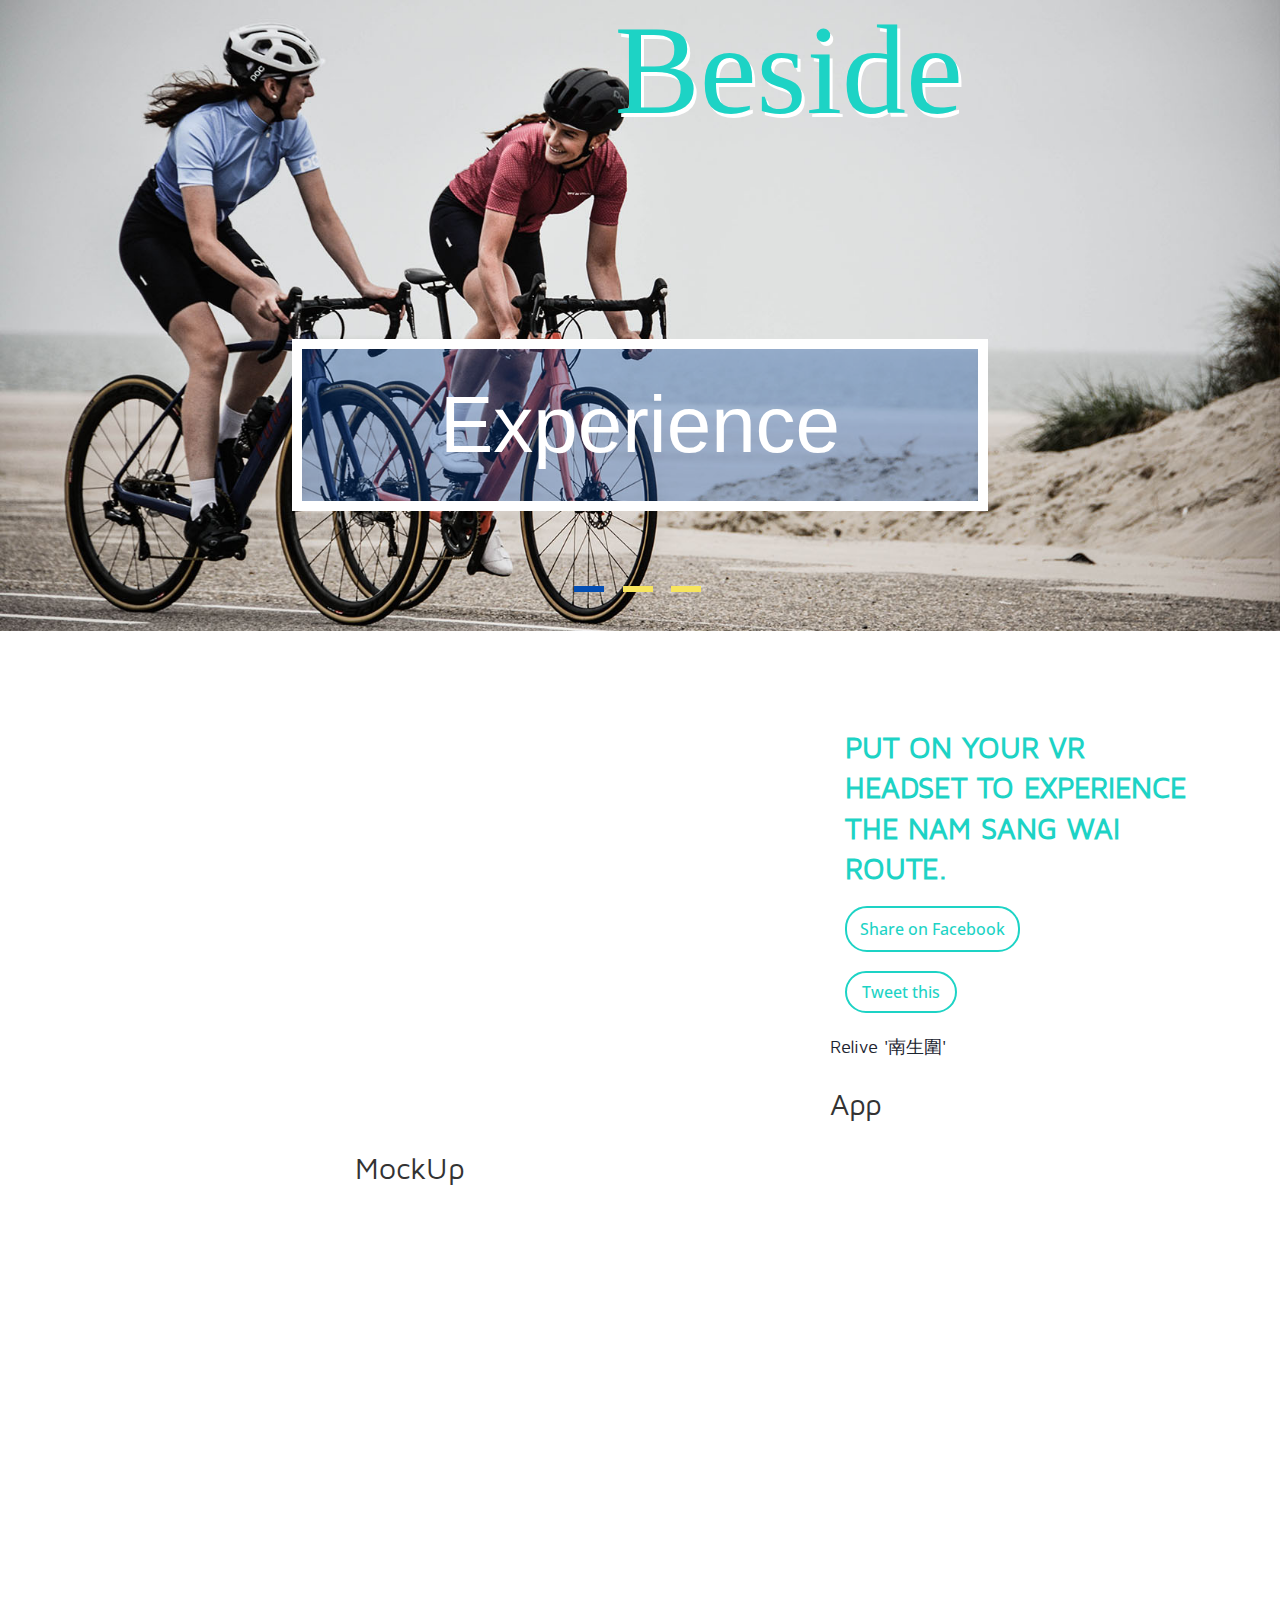
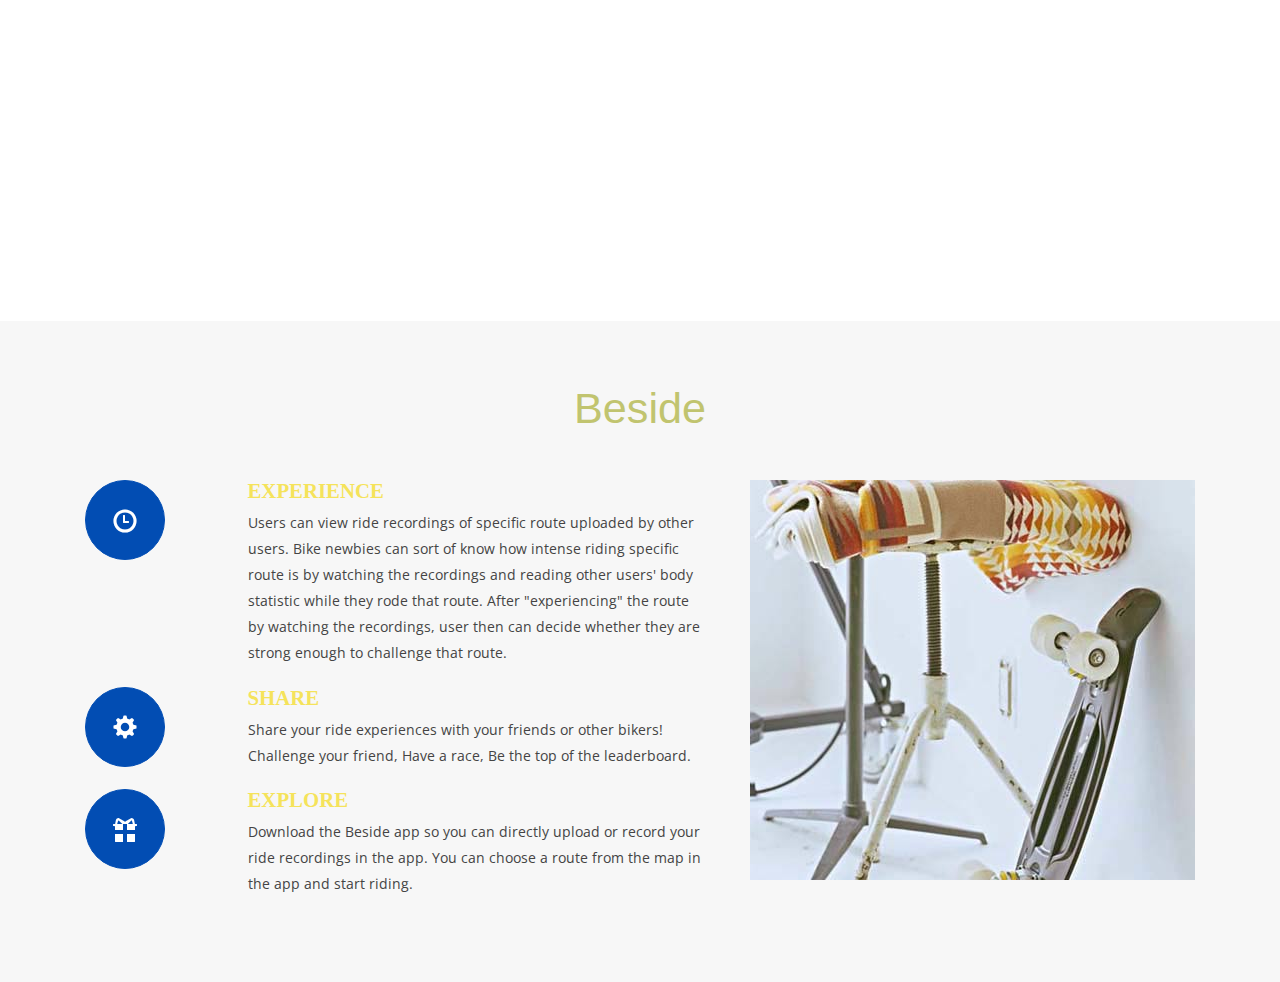
<file: index.html>
<!DOCTYPE HTML>
<html>
<head>
<title>Beside - A RoadBike Sharing Platform</title>
<meta name="viewport" content="width=device-width, initial-scale=1">
<meta http-equiv="Content-Type" content="text/html; charset=utf-8" />
<meta name="keywords" content="Glide Responsive web template, Bootstrap Web Templates, Flat Web Templates, Andriod Compatible web template, 
Smartphone Compatible web template, free webdesigns for Nokia, Samsung, LG, SonyErricsson, Motorola web design" />
<script type="application/x-javascript"> addEventListener("load", function() { setTimeout(hideURLbar, 0); }, false); function hideURLbar(){ window.scrollTo(0,1); } </script>
<link href="css/bootstrap.css" rel='stylesheet' type='text/css' />
<!-- Custom Theme files -->
<link href="css/style.css" rel='stylesheet' type='text/css' />	
<link href="css/owl.carousel.css" rel="stylesheet" type="text/css" media="all" />
<script src="js/jquery.min.js"> </script>
<script type="text/javascript" src="js/move-top.js"></script>
<script type="text/javascript" src="js/easing.js"></script>
<!--/web-font-->
<link href='http://fonts.googleapis.com/css?family=Open+Sans:400,700,600,600italic,800' rel='stylesheet' type='text/css'>
<!--/script-->
<script type="text/javascript">
			jQuery(document).ready(function($) {
				$(".scroll").click(function(event){		
					event.preventDefault();
					$('html,body').animate({scrollTop:$(this.hash).offset().top},900);
				});
			});
</script>
<!--gallery-->
   <script src="js/jquery.chocolat.js"></script>
		<link rel="stylesheet" href="css/chocolat.css" type="text/css" media="all" />
		<!--light-box-files -->
		<script type="text/javascript">
		$(function() {
			$('#example1 a').Chocolat();
		});
		</script>
		<script type="text/javascript">
		$(function() {
			$('#portfolio a').Chocolat();
		});
		</script>

</head>
<body>
	<!--start-header-->
		<div class="header" id="home">
		<div class="container">
			<div class="logo">
				<a href="index.html"><h1>Beside</h1></a>
			</div>
			<div class="navigation">
			 <span class="menu"></span> 
				<ul class="navig">
					
					<!-- <li><a href="index.html">Home</a><span> </span></li> -->
   			        
				</ul>
			</div>
				 <!-- script-for-menu -->
		 <script>
				$("span.menu").click(function(){
					$(" ul.navig").slideToggle("slow" , function(){
					});
				});
		 </script>
		 <!--script-for-menu -->
		     <div class="banner">
						<div class="callbacks_container">
						<ul class="rslides callbacks callbacks1" id="slider4">
							<li class="callbacks1_on" style="display: block; float: left; position: relative; opacity: 1; z-index: 2; transition: opacity 500ms ease-in-out;">
								<div class="banner-info">
								<h3>Experience</h3>
								</div>
							</li>
							<li class="" style="display: block; float: none; position: absolute; opacity: 0; z-index: 1; transition: opacity 500ms ease-in-out;">
								<div class="banner-info">
								   <h3>Share!</h3>
								</div>
							</li>
							<li class="" style="display: block; float: none; position: absolute; opacity: 0; z-index: 1; transition: opacity 500ms ease-in-out;">
								<div class="banner-info">
								  <h3>Explore</h3>
								</div>	
							</li>
						</ul>
						</div>
						<!--banner-Slider-->
						<script src="js/responsiveslides.min.js"></script>
						 <script>
						// You can also use "$(window).load(function() {"
						$(function () {
						  // Slideshow 4
						  $("#slider4").responsiveSlides({
						auto: true,
						pager: true,
						nav:false,
						speed: 500,
						namespace: "callbacks",
						before: function () {
						  $('.events').append("<li>before event fired.</li>");
						},
						after: function () {
						  $('.events').append("<li>after event fired.</li>");
						}
						  });

						});
				   </script>
			</div>
		</div>
	</div>
		 <!--about-->
		     <div class="about">
				   <div class="container">
					   <div class="about-top">
					       <div class="col-md-8 about-video">
							 <iframe width="560" height="315" src="https://www.youtube.com/embed/wZSond8-JZM" frameborder="0" allow="accelerometer; autoplay; encrypted-media; gyroscope; picture-in-picture" allowfullscreen></iframe> <!-- <a href="https://vimeo.com/56684711"></a> <a href="https://vimeo.com/malwinbelahuerkey"></a> <a href="https://vimeo.com"></a>.</p> -->
					       </div>

						   <div class="col-md-4 video-right">
								<h2>Put on your VR headset to experience the Nam Sang Wai Route.</h2>
								<a class="face-book" href="#"> Share on Facebook</a>
							   <div class="tweet">
								<a href="#"> Tweet this</a>

							  </div>

							  
							  </div>
							  &nbsp;
							  <blockquote class="embedly-card" data-card-controls="0" data-card-key="f1631a41cb254ca5b035dc5747a5bd75"><h4><a href="https://www.relive.cc/view/2221397998?r=embed-site">Relive '南生圍'</a></h4></blockquote>
        <script async src="https://cdn.embedly.com/widgets/platform.js" charset="UTF-8"></script>
							  
		                           <div class="plx">
		                           	<h2> App MockUp</h2>
		                           	<iframe width="375" height="667" src="https://xd.adobe.com/embed/8f3344c7-a52c-4499-6787-d3770f1ec153-f902/" frameborder="0" allowfullscreen></iframe>
		                           </div>
							 
							

							<div class="clearfix"></div>

					   </div>

				   </div>

	         </div>

		<!--services-->
		     <div class="services">

				  <div class="container">

				  <h3 class="tittle">Beside</h3>
				      <div class="serve-top">
					   <div class="col-md-7 services-left">
						    <div class="services-grid">
							   <div class="col-md-3 services-icon">
								   <div class="icon hvr-rectangle-out">
										<i class="glyphicon glyphicon-time"></i>
									</div>
								</div>
							    <div class="col-md-9 service-text">
										<h5>Experience</h5>
										<p>Users can view ride recordings of specific route uploaded by other users. Bike newbies can sort of know how intense riding specific route is by watching the recordings and reading other users' body statistic while they rode that route. After "experiencing" the route by watching the recordings, user then can decide whether they are strong enough to challenge that route.</p>
							   </div>
							   <div class="clearfix"></div>
							</div>
							<div class="services-grid">
							   <div class="col-md-3 services-icon">
								   <div class="icon hvr-rectangle-out">
										<i class="glyphicon glyphicon-cog"></i>
									</div>
								</div>
							    <div class="col-md-9 service-text">
									<h5>Share</h5>
										<p>Share your ride experiences with your friends or other bikers! Challenge your friend, Have a race, Be the top of the leaderboard. </p>
							   </div>
							   <div class="clearfix"></div>
							</div>
							<div class="services-grid">
							   <div class="col-md-3 services-icon">
								   <div class="icon hvr-rectangle-out">
										<i class="glyphicon glyphicon-gift"></i>
									</div>
								</div>
							    <div class="col-md-9 service-text">
										<h5>Explore</h5>
										<p>Download the Beside app so you can directly upload or record your ride recordings in the app. You can choose a route from the map in the app and start riding.

 </p>
							   </div>
							   <div class="clearfix"></div>
							</div>
						 </div>
						 <div class="col-md-5 service-image">
						    <img src="images/serve.jpg" alt="/">
						</div>
					      <div class="clearfix"></div>
					  </div>
				  </div>
	         </div>

							    <script src="js/owl.carousel.js"></script>
							      <script>
								  $(document).ready(function() {
									   $("#owl-demo").owlCarousel({
									    items : 4,
									    lazyLoad : true,
									    autoPlay : false,
									    navigation : true,
									    navigationText :  true,
									    pagination : false,
									    });
								  });
								</script>


</body>
</html>
</file>
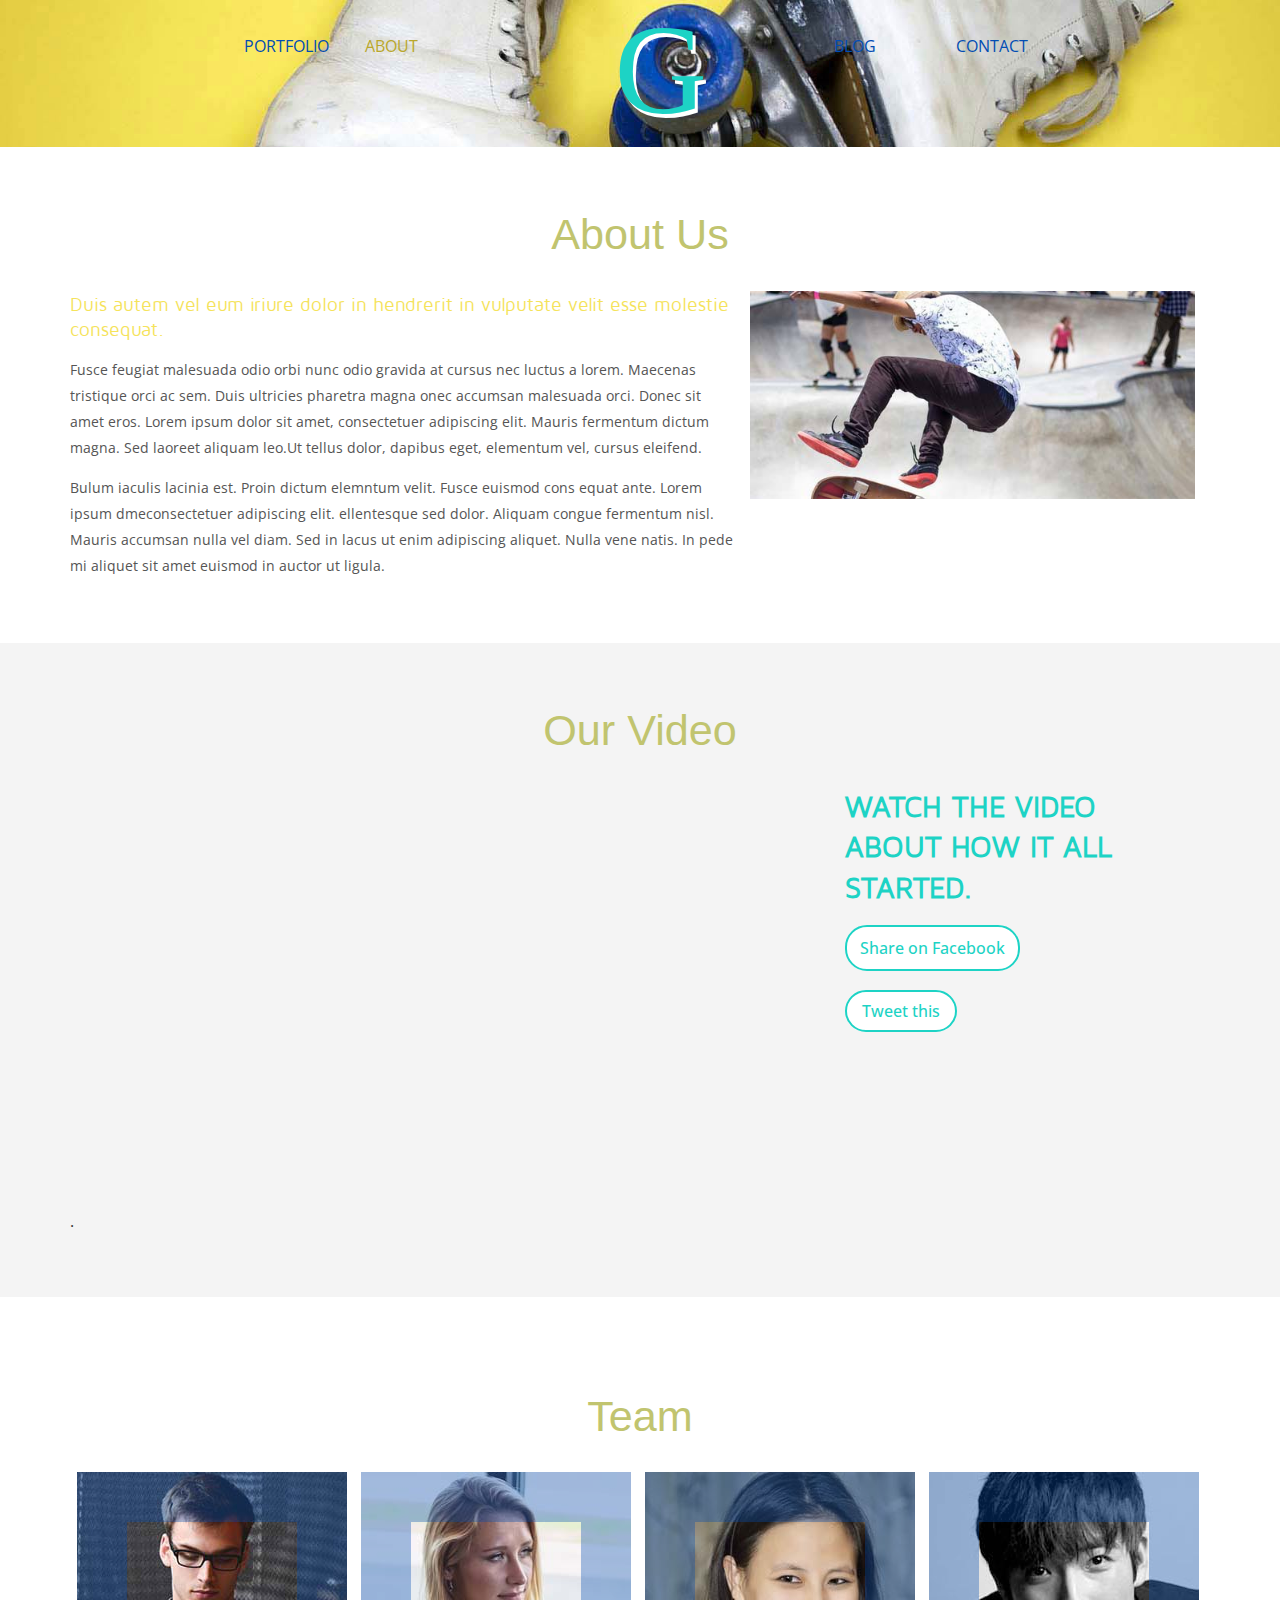
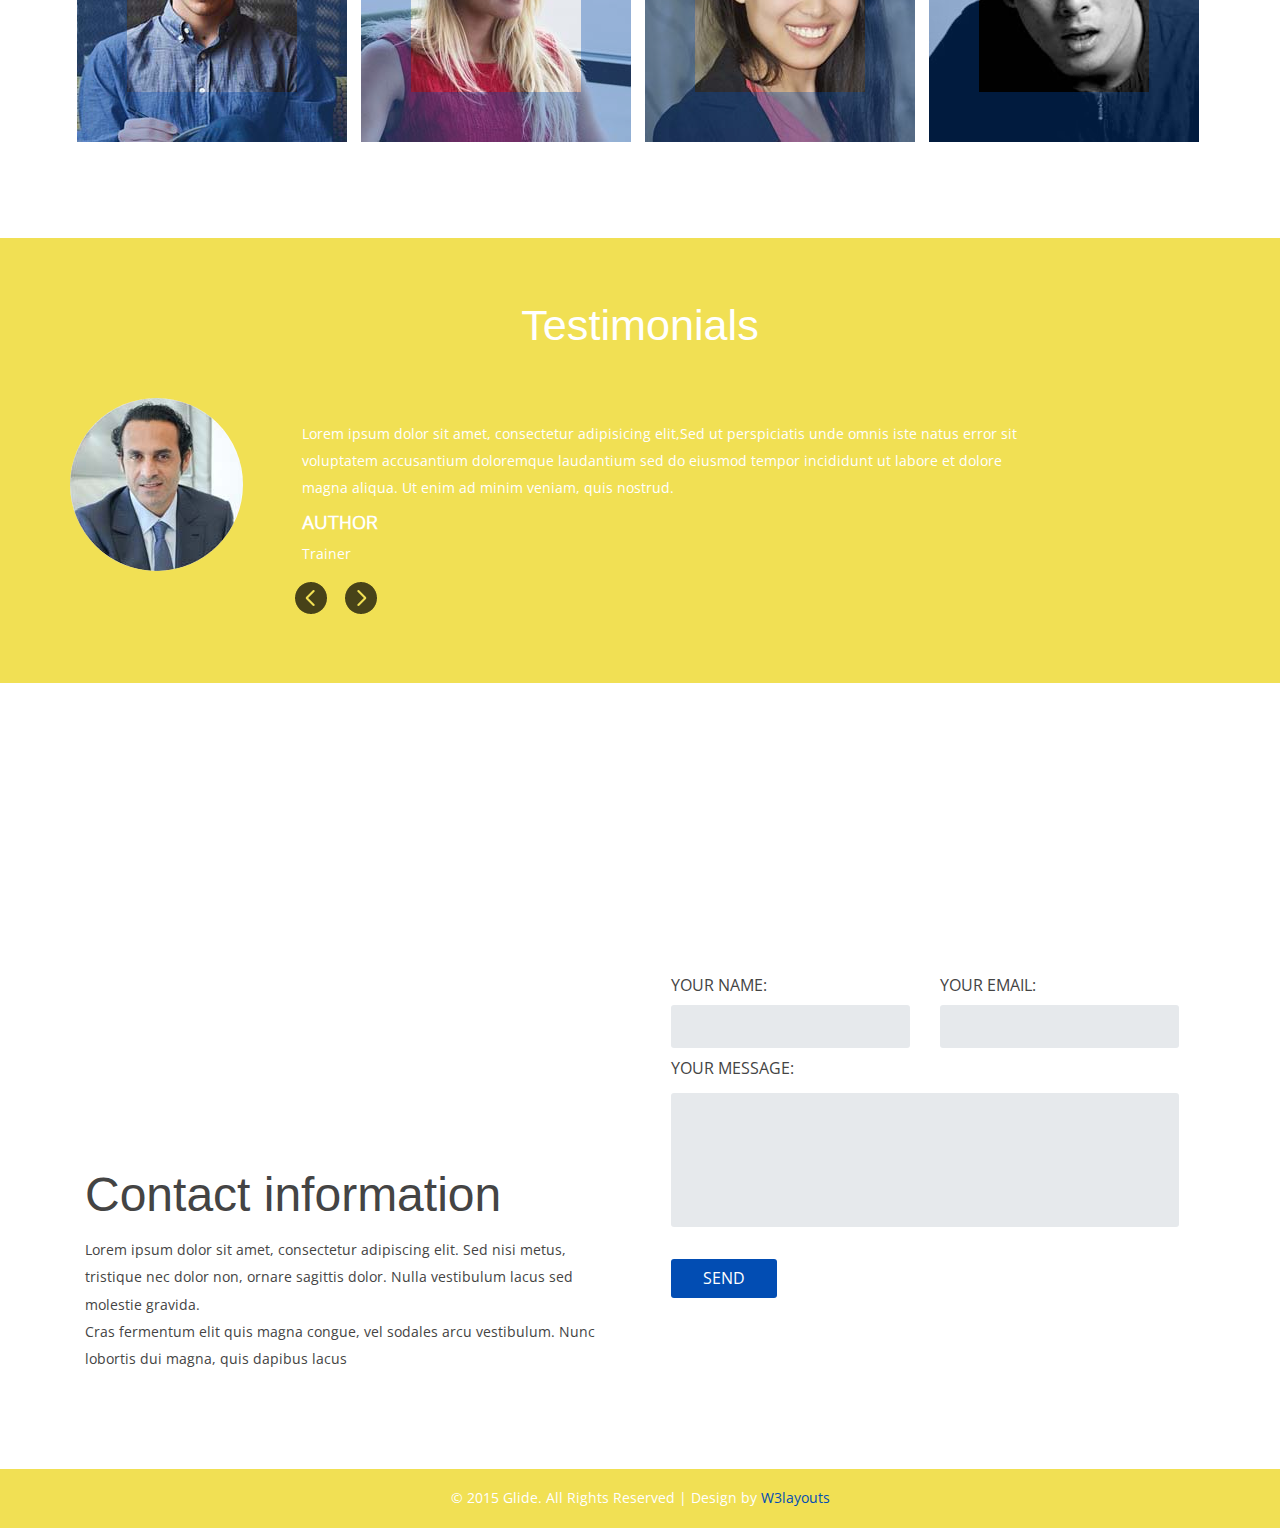
<file: about.html>
<!--
Author: W3layouts
Author URL: http://w3layouts.com
License: Creative Commons Attribution 3.0 Unported
License URL: http://creativecommons.org/licenses/by/3.0/
-->
<!DOCTYPE HTML>
<html>
<head>
<title>Glide a Sports Category Flat Bootstrap Responsive Website Template | About :: w3layouts</title>
<meta name="viewport" content="width=device-width, initial-scale=1">
<meta http-equiv="Content-Type" content="text/html; charset=utf-8" />
<meta name="keywords" content="Glide Responsive web template, Bootstrap Web Templates, Flat Web Templates, Andriod Compatible web template, 
Smartphone Compatible web template, free webdesigns for Nokia, Samsung, LG, SonyErricsson, Motorola web design" />
<script type="application/x-javascript"> addEventListener("load", function() { setTimeout(hideURLbar, 0); }, false); function hideURLbar(){ window.scrollTo(0,1); } </script>
<link href="css/bootstrap.css" rel='stylesheet' type='text/css' />
<!-- Custom Theme files -->
<link href="css/style.css" rel='stylesheet' type='text/css' />
<script src="js/jquery.min.js"> </script>
<script type="text/javascript" src="js/move-top.js"></script>
<script type="text/javascript" src="js/easing.js"></script>
<!--/web-font-->
<link href='http://fonts.googleapis.com/css?family=Open+Sans:400,700,600,600italic,800' rel='stylesheet' type='text/css'>
<!--/script-->
<script type="text/javascript">
			jQuery(document).ready(function($) {
				$(".scroll").click(function(event){		
					event.preventDefault();
					$('html,body').animate({scrollTop:$(this.hash).offset().top},900);
				});
			});
</script>
   <script src="js/jquery.chocolat.js"></script>
		<link rel="stylesheet" href="css/chocolat.css" type="text/css" media="all" />
		<!--light-box-files -->
		<script type="text/javascript">
		$(function() {
			$('#example1 a').Chocolat();
		});
		</script>
		<!--light-box-files -->
		<script type="text/javascript">
		$(function() {
			$('#portfolio a').Chocolat();
		});
		</script>

</head>
<body>
	<!--start-header-->
		<div class="header second" id="home">
		<div class="container">
			<div class="logo">
				<a href="index.html"><h1>G</h1></a>
			</div>
			<div class="navigation">
			 <span class="menu"></span> 
				<ul class="navig second">
					<li><a href="portfolio.html">PORTFOLIO</a><span> </span></li>
					<li><a class="active" href="about.html">ABOUT</a><span> </span></li>
   			        <li><a href="blog.html">BLOG</a><span> </span></li>
					<li><a href="contact.html">CONTACT</a><span> </span></li>
				</ul>
			</div>
				 <!-- script-for-menu -->
		 <script>
				$("span.menu").click(function(){
					$(" ul.navig").slideToggle("slow" , function(){
					});
				});
		 </script>
		 <!--script-for-menu -->
		</div>
	</div>
<!--start-about-->	
	<div class="about">
		<div class="container">
		  <h3 class="tittle">About Us</h3>
				<div class="about-top">
					<div class="col-md-7 about-top-right">
						<h4>Duis autem vel eum iriure dolor in hendrerit in vulputate velit esse molestie consequat.</h4>
						<p>Fusce feugiat malesuada odio orbi nunc odio gravida at cursus nec luctus a lorem. Maecenas tristique orci ac sem. Duis ultricies pharetra magna onec accumsan malesuada orci. Donec sit amet eros. Lorem ipsum dolor sit amet, consectetuer adipiscing elit. Mauris fermentum dictum magna. Sed laoreet aliquam leo.Ut tellus dolor, dapibus eget, elementum vel, cursus eleifend.</p>
						<p>Bulum iaculis lacinia est. Proin dictum elemntum velit. Fusce euismod cons equat ante. Lorem ipsum dmeconsectetuer adipiscing elit. ellentesque sed dolor. Aliquam congue fermentum nisl. Mauris accumsan nulla vel diam. Sed in lacus ut enim adipiscing aliquet. Nulla vene natis. In pede mi aliquet sit amet euismod in auctor ut ligula. </p>
					</div>
					<div class="col-md-5 about-top-left">
						<img src="images/b5.jpg" class="img-responsive" alt=""/>
					</div>
					<div class="clearfix"></div>
				</div>
			</div>	 
	</div>
 <!--about-->
		     <div class="about set2">
				   <div class="container">
				     <h3 class="tittle">Our Video</h3>
					   <div class="about-top">
					       <div class="col-md-8 about-video">
							 <iframe src="https://player.vimeo.com/video/56684711"></iframe> <p><a href="https://vimeo.com/56684711"></a> <a href="https://vimeo.com/malwinbelahuerkey"></a> <a href="https://vimeo.com"></a>.</p>
					       </div>
						   <div class="col-md-4 video-right">
								<h2>Watch the video about how it all started.</h2>
								<a class="face-book" href="#"> Share on Facebook</a>
							   <div class="tweet">
								<a href="#"> Tweet this</a>
							  </div>
							</div>
							<div class="clearfix"></div>
					   </div>
				   </div>
	         </div>
			  <!--team-->
			<div class="team-section" id="team">
				<div class="container">
						<h3 class="tittle">Team</h3>
					<div class="team-top">
							<div class="col-md-3 view fifth-effect">
								 <a href="#" title="Full Image"><img src="images/t1.jpg" alt=""/></a>
								 <div class="mask"></div>
							</div>     
							
							<div class="col-md-3 view fifth-effect">
								 <a href="#" title="Full Image"><img src="images/t2.jpg" alt=""/></a>
								 <div class="mask"></div>
							</div>     
							
							<div class="col-md-3  view fifth-effect">
								 <a href="#" title="Full Image"><img src="images/t3.jpg" alt="" /></a>
								 <div class="mask"></div>
							</div>     
							
							<div class="col-md-3 view fifth-effect">
								 <a href="#" title="Full Image"><img src="images/t4.jpg" alt=""/></a>
								 <div class="mask"></div>
							</div>                
							<div class="clearfix"></div>
						</div>
				  </div>
			</div>

 <!--/testimonials-->
  		  <div class="testimonials-section">
			<div class="container">
			 <h3 class="tittle test">Testimonials</h3>
				<div class="members">
					<div class="col-md-4 member1">
						<div id="top" class="callbacks_container">
						<ul class="rslides callbacks callbacks1" id="slider3">
							<li id="callbacks1_s0" class="callbacks1_on" style="display: block; float: left; position: relative; opacity: 1; z-index: 2; transition: opacity 500ms ease-in-out;">
							 <img src="images/client.jpg" alt="" />
							</li>
							<li id="callbacks1_s1" class="" style="display: block; float: none; position: absolute; opacity: 0; z-index: 1; transition: opacity 500ms ease-in-out;">
								<img src="images/client2.jpg" alt="" />
							</li>
							<li id="callbacks1_s2" class="" style="display: block; float: none; position: absolute; opacity: 0; z-index: 1; transition: opacity 500ms ease-in-out;">
							   <img src="images/client.jpg" alt="" />
							</li>
						</ul>
						</div>
						
					</div>
					<div class="col-md-8 slide-test">
							<div class="text-info">
									 <p>Lorem ipsum dolor sit amet, consectetur adipisicing elit,Sed ut perspiciatis unde omnis iste natus error sit voluptatem accusantium doloremque laudantium sed do eiusmod tempor incididunt ut labore et dolore magna aliqua. Ut enim ad minim veniam, quis nostrud.</p>
									 <h4>Author</h4>
									<span>Trainer</span>
						       </div>
				
						</div>
						<!--banner-Slider-->
						<script src="js/responsiveslides.min.js"></script>
						 <script>
						// You can also use "$(window).load(function() {"
						$(function () {
						  // Slideshow 4
						  $("#slider3").responsiveSlides({
						auto: true,
						pager:false,
						nav: true,
						speed: 500,
						namespace: "callbacks",
						before: function () {
						  $('.events').append("<li>before event fired.</li>");
						},
						after: function () {
						  $('.events').append("<li>after event fired.</li>");
						}
						  });

						});
						  </script>

					</div>
		       </div>
			</div>
	<!--/contact-->
      <div class="contact" id="contact">
		    <div class="map">
			<iframe src="https://www.google.com/maps/embed?pb=!1m18!1m12!1m3!1d83998.91163207516!2d2.3470599!3d48.85885894999999!2m3!1f0!2f0!3f0!3m2!1i1024!2i768!4f13.1!3m3!1m2!1s0x47e66e1f06e2b70f%3A0x40b82c3688c9460!2sParis%2C+France!5e0!3m2!1sen!2sin!4v1436340519910" allowfullscreen=""></iframe>
					<span> </span>
				 </div>
				 <div class="container">
					<div class=" contact-box">
					<div class="col-md-6 contact-info">
						<h3>Contact information</h3>
						<p >Lorem ipsum dolor sit amet, consectetur adipiscing elit. Sed nisi metus, tristique nec dolor non, ornare sagittis dolor. Nulla vestibulum lacus sed molestie gravida.</p>
						<p >Cras fermentum elit quis magna congue, vel sodales arcu vestibulum. Nunc lobortis dui magna, quis dapibus lacus </p>
					</div>
					
					<div class="col-md-6 contact-form">
						<form>
								<div class="col-md-6 your-name">
									<span>YOUR NAME:</span>
									<input type="text" name="your name" placeholder=" ">
								</div>
								<div class="col-md-6 your-name">
									<span>YOUR EMAIL:</span>
									<input type="text" name="your email" placeholder=" ">
								</div>
							
								<div class="clearfix"> </div>
								<div class=" your-msg">
									<span>YOUR MESSAGE:</span>
									<textarea cols="70" rows="5" name="message" placeholder=" "> </textarea>
								</div>
							
								<div class="your-submit">
									<input type="submit" value="Send">
								
							</div>
						</form>
					</div>
					<div class="clearfix"> </div>
					</div>
			</div>
	   </div>
<!--//contact-->
		<!--/start-copyright-section-->
					<div class="copyright">
						  <p>&copy; 2015 Glide. All Rights Reserved | Design by <a href="http://w3layouts.com/">W3layouts</a> </p>
					</div>
           <!--//end-copyright-section-->
				<!--start-smoth-scrolling-->
						<script type="text/javascript">
									$(document).ready(function() {
										/*
										var defaults = {
								  			containerID: 'toTop', // fading element id
											containerHoverID: 'toTopHover', // fading element hover id
											scrollSpeed: 1200,
											easingType: 'linear' 
								 		};
										*/
										
										$().UItoTop({ easingType: 'easeOutQuart' });
										
									});
								</script>
		<a href="#home" id="toTop" class="scroll" style="display: block;"> <span id="toTopHover" style="opacity: 1;"> </span></a>


</body>
</html>
</file>
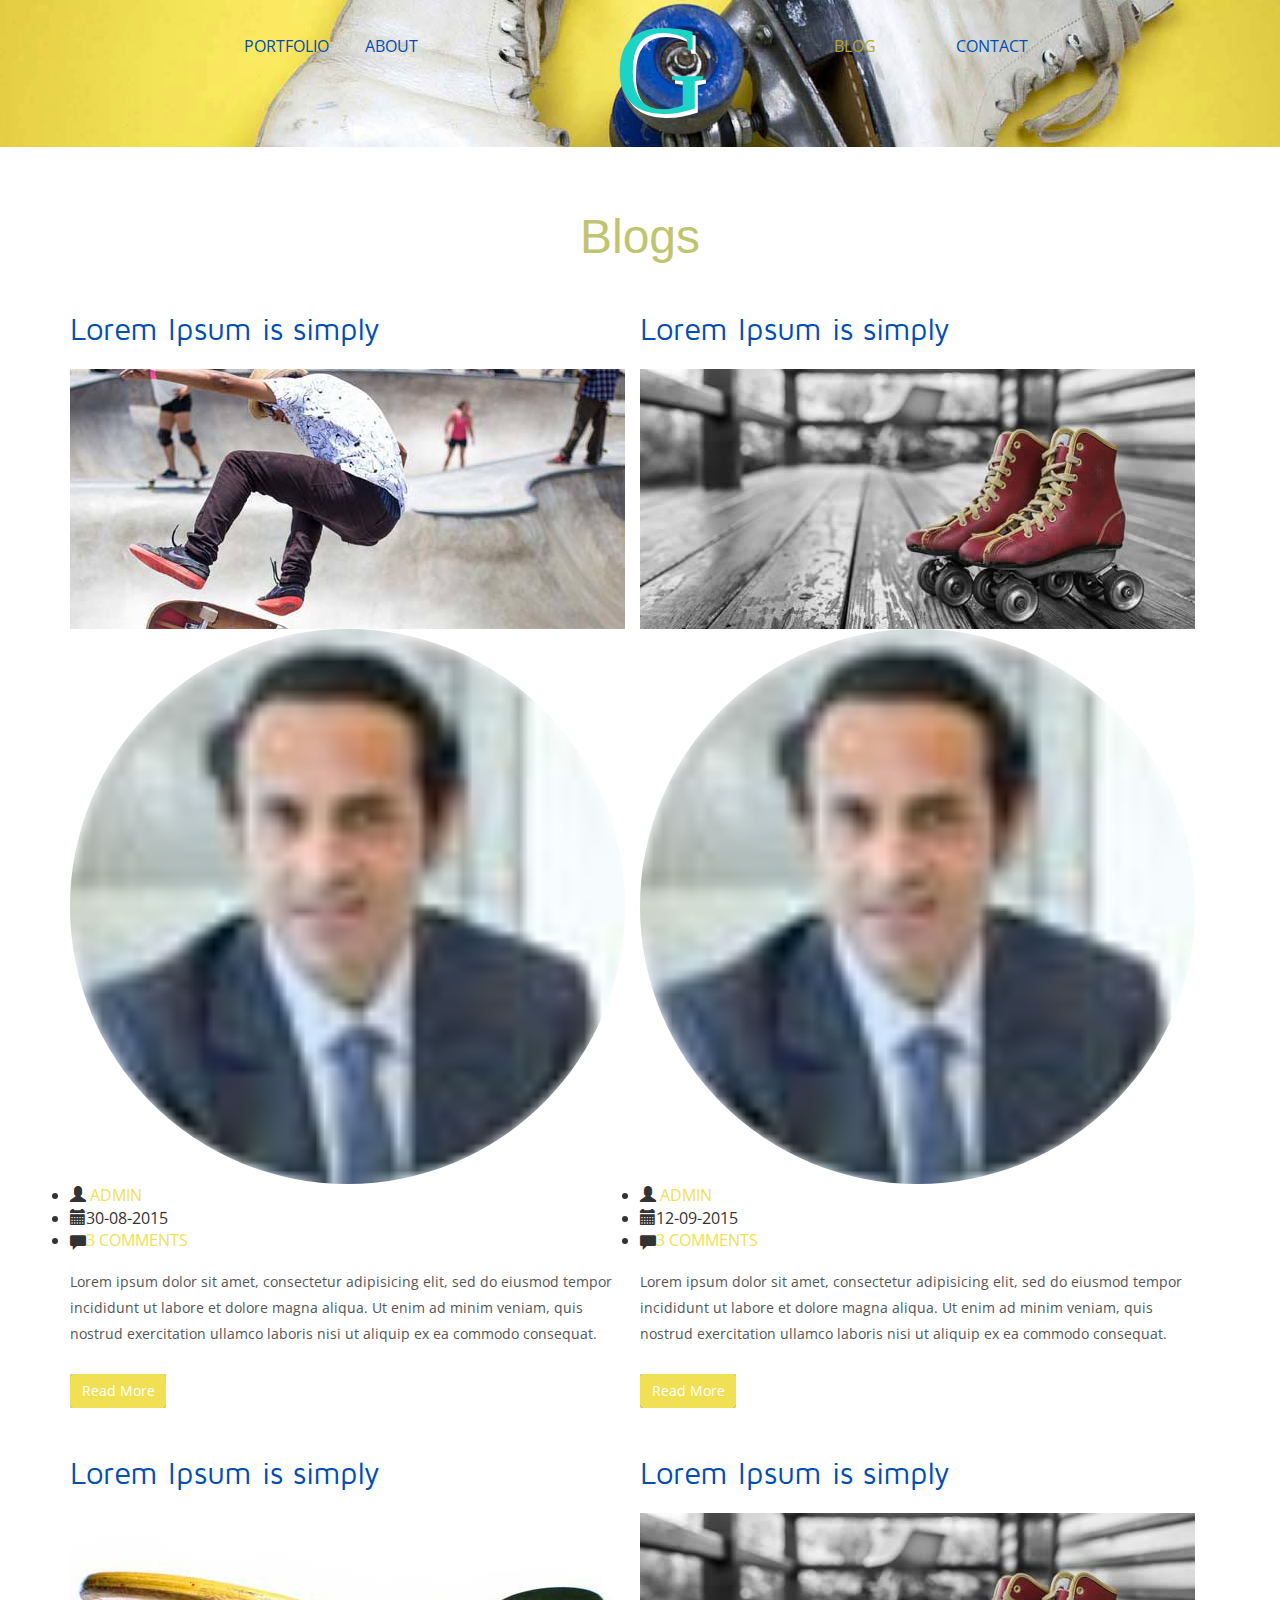
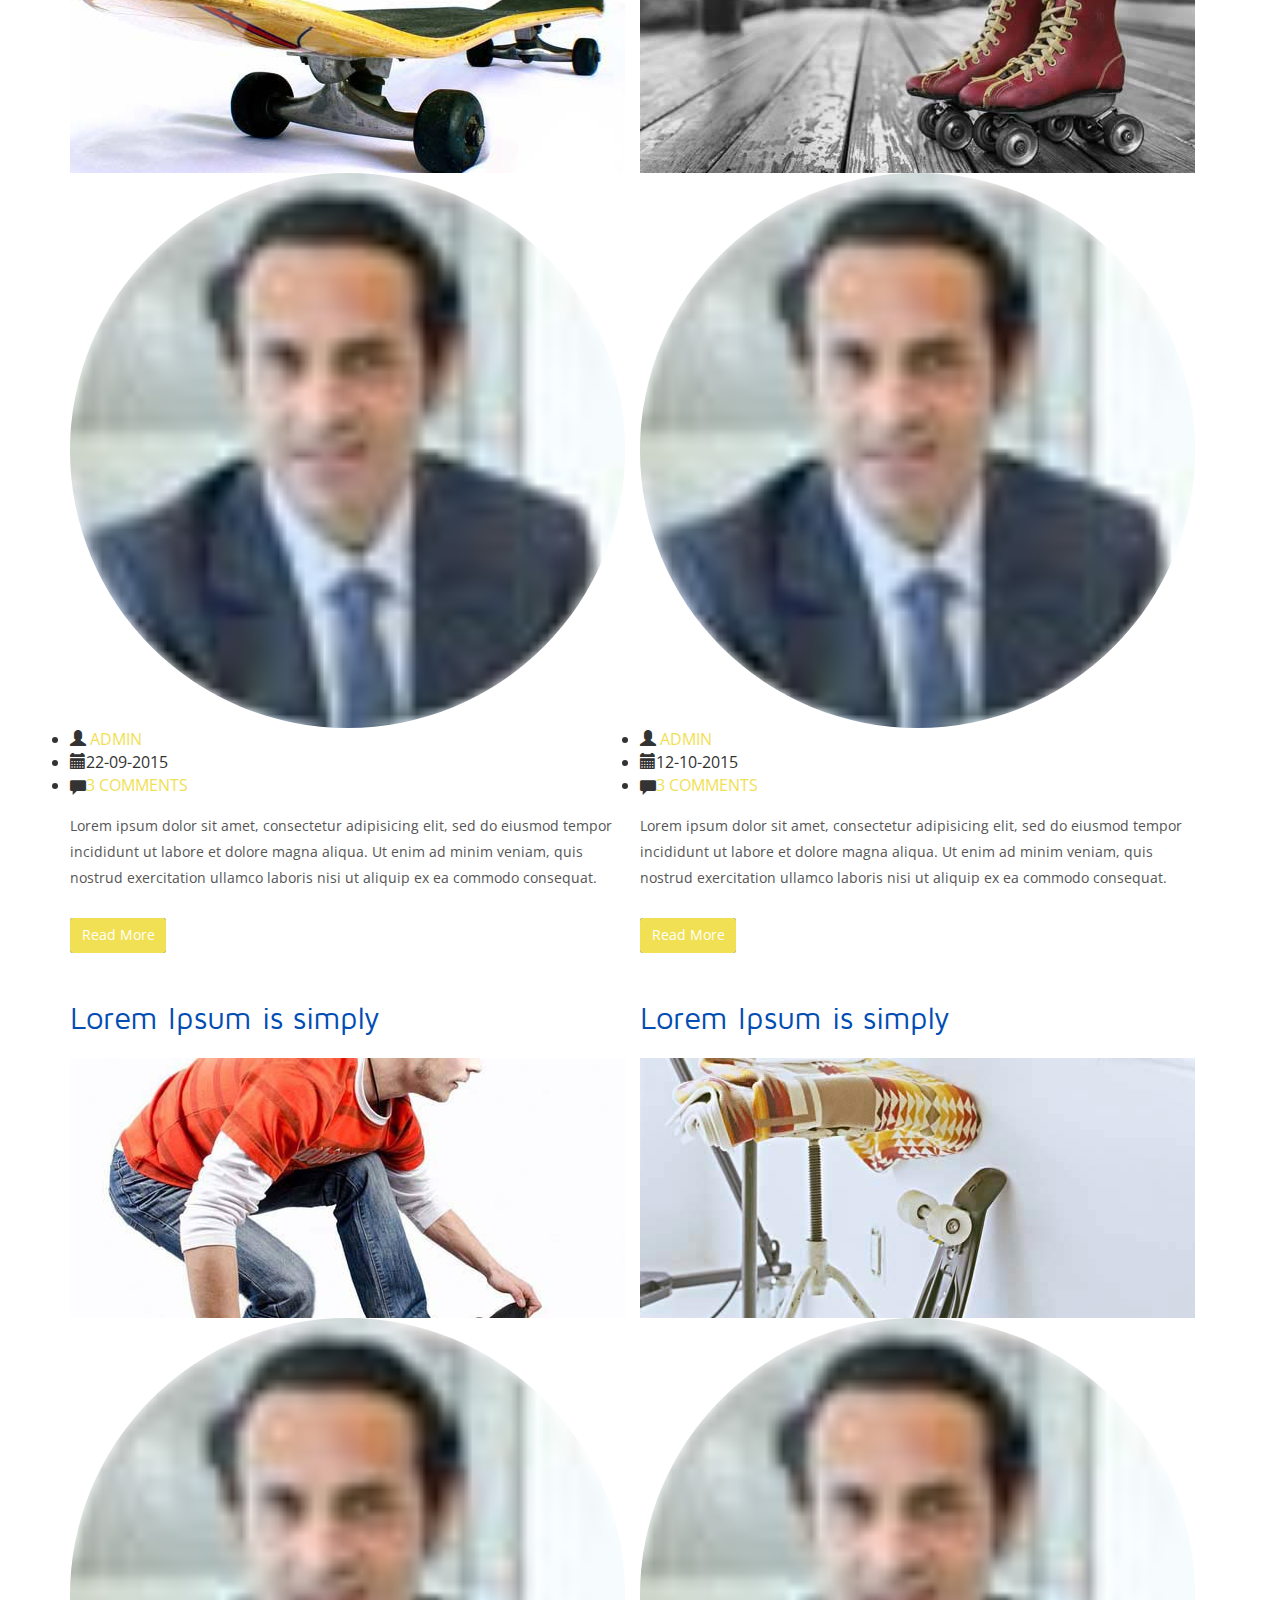
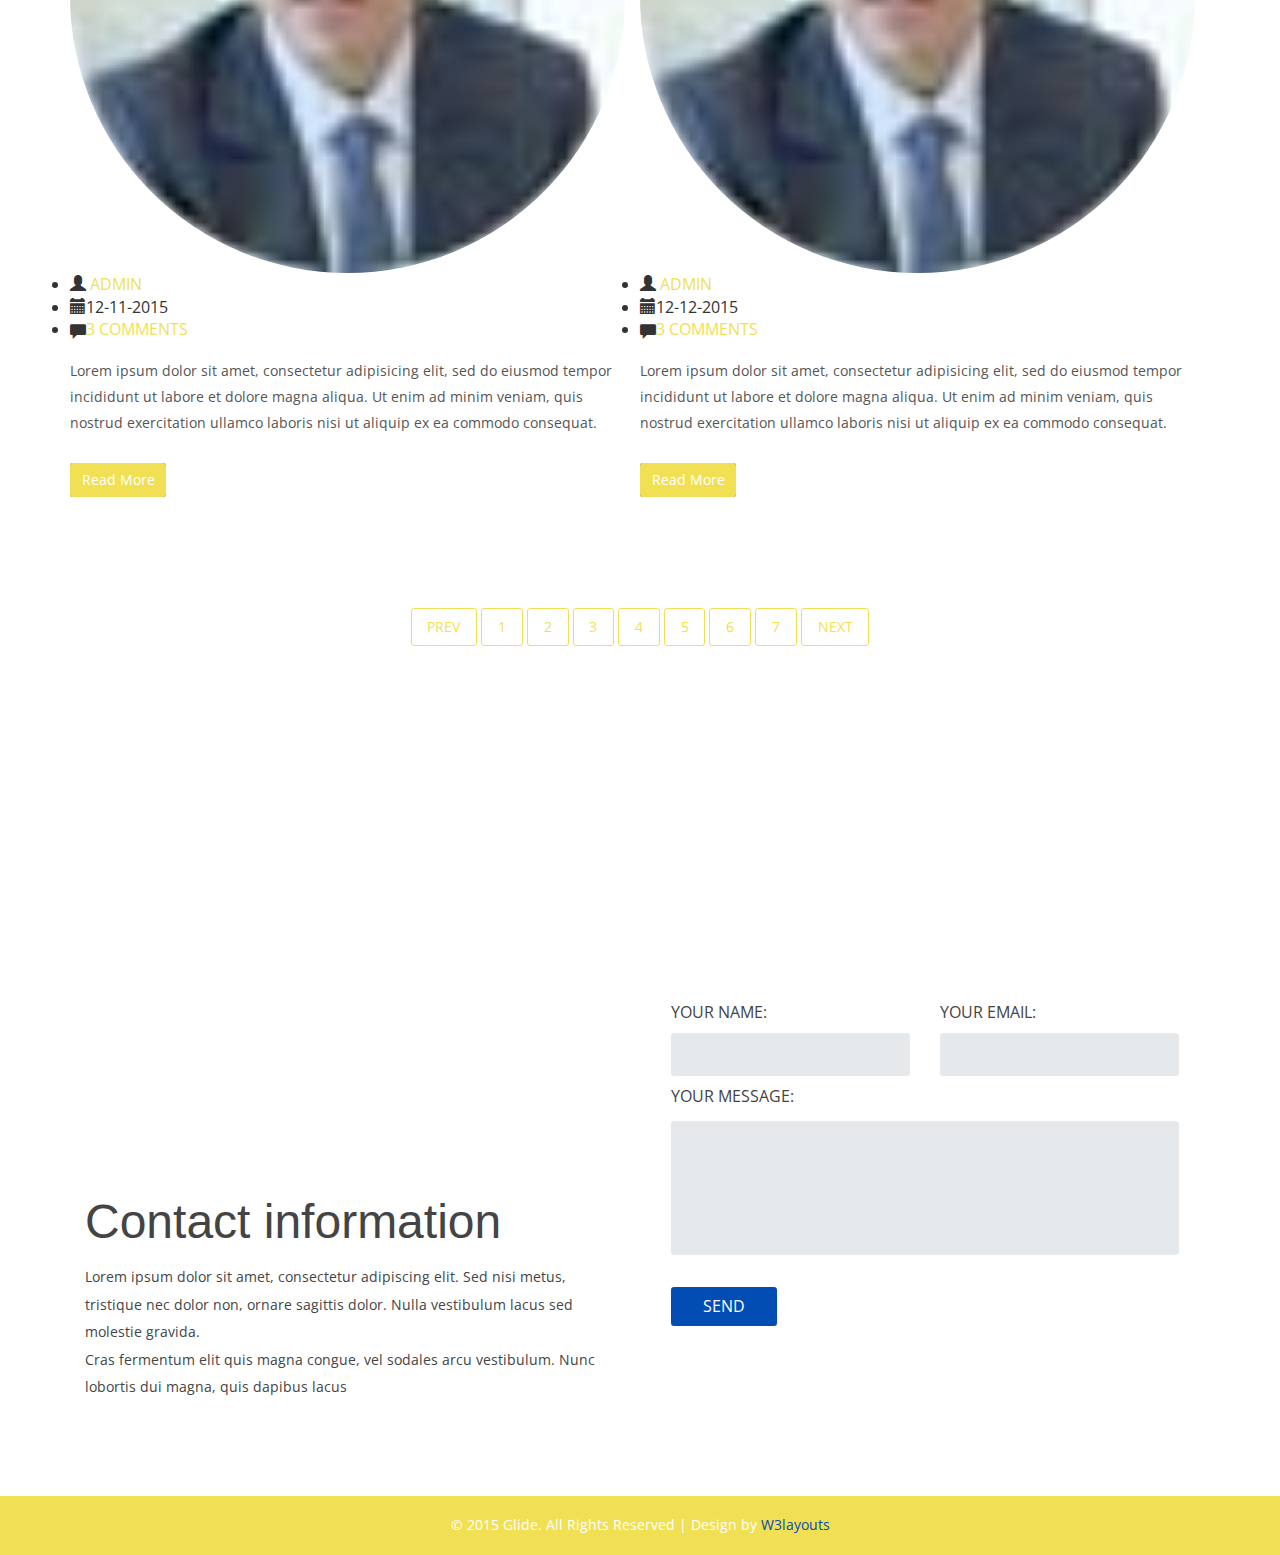
<file: blog.html>
<!--
Author: W3layouts
Author URL: http://w3layouts.com
License: Creative Commons Attribution 3.0 Unported
License URL: http://creativecommons.org/licenses/by/3.0/
-->
<!DOCTYPE HTML>
<html>
<head>
<title>Glide a Sports Category Flat Bootstrap Responsive Website Template | Blog :: w3layouts</title>
<meta name="viewport" content="width=device-width, initial-scale=1">
<meta http-equiv="Content-Type" content="text/html; charset=utf-8" />
<meta name="keywords" content="Glide Responsive web template, Bootstrap Web Templates, Flat Web Templates, Andriod Compatible web template, 
Smartphone Compatible web template, free webdesigns for Nokia, Samsung, LG, SonyErricsson, Motorola web design" />
<script type="application/x-javascript"> addEventListener("load", function() { setTimeout(hideURLbar, 0); }, false); function hideURLbar(){ window.scrollTo(0,1); } </script>
<link href="css/bootstrap.css" rel='stylesheet' type='text/css' />
<!-- Custom Theme files -->
<link href="css/style.css" rel='stylesheet' type='text/css' />	
<script src="js/jquery.min.js"> </script>
<script type="text/javascript" src="js/move-top.js"></script>
<script type="text/javascript" src="js/easing.js"></script>
<!--/web-font-->
<link href='http://fonts.googleapis.com/css?family=Open+Sans:400,700,600,600italic,800' rel='stylesheet' type='text/css'>
<!--/script-->
<script type="text/javascript">
			jQuery(document).ready(function($) {
				$(".scroll").click(function(event){		
					event.preventDefault();
					$('html,body').animate({scrollTop:$(this.hash).offset().top},900);
				});
			});
</script>

</head>
<body>
	<!--start-header-->
		<div class="header second" id="home">
		<div class="container">
			<div class="logo">
				<a href="index.html"><h1>G</h1></a>
			</div>
			<div class="navigation">
			 <span class="menu"></span> 
			<ul class="navig second">
					<li><a href="portfolio.html">PORTFOLIO</a><span> </span></li>
					<li><a href="about.html">ABOUT</a><span> </span></li>
   			        <li><a class="active" href="blog.html">BLOG</a><span> </span></li>
					<li><a href="contact.html">CONTACT</a><span> </span></li>
				</ul>
			</div>
				 <!-- script-for-menu -->
		 <script>
				$("span.menu").click(function(){
					$(" ul.navig").slideToggle("slow" , function(){
					});
				});
		 </script>
		 <!--script-for-menu -->
		</div>
	</div>
   <!--blog-->
   	<div class="blog-section">
		<div class="container">
		  <h2 class="tittle">Blogs</h2>
	       <div class="blog-top">
			  <div class="col-md-6 grid_3">
					<h3><a href="single.html">Lorem Ipsum is simply</a></h3>
					<a href="single.html"><img src="images/b5.jpg" class="img-responsive" alt=""/></a>
					<div class="blog-poast-admin">
						<a href="#"><img src="images/admin.jpg" class="img-responsive" title="admin" alt=""/></a>
					</div>
					<div class="blog-poast-info">
						<ul>
							<li><i class="glyphicon glyphicon-user"> </i><a class="admin" href="#"> Admin </a></li>
							<li><i class="glyphicon glyphicon-calendar"> </i>30-08-2015</li>
							<li><i class="glyphicon glyphicon-comment"> </i><a class="p-blog" href="#">3 Comments </a></li>
						</ul>
				    </div>
					<p>Lorem ipsum dolor sit amet, consectetur adipisicing elit, sed do eiusmod tempor incididunt ut labore et dolore magna aliqua. Ut enim ad minim veniam, quis nostrud exercitation ullamco laboris nisi ut aliquip ex ea commodo consequat.</p>
					<div class="button"><a class="read hvr-rectangle-in" href="single.html">Read More</a></div>
				</div>
				<div class="col-md-6 grid_3">
					<h3><a href="single.html">Lorem Ipsum is simply</a></h3>
					<a href="single.html"><img src="images/b1.jpg" class="img-responsive" alt=""/></a>
					<div class="blog-poast-admin">
						<a href="#"><img src="images/admin.jpg" class="img-responsive" title="admin" alt=""/></a>
					</div>
					<div class="blog-poast-info">
						<ul>
							<li><i class="glyphicon glyphicon-user"> </i><a class="admin" href="#"> Admin </a></li>
							<li><i class="glyphicon glyphicon-calendar"> </i>12-09-2015</li>
							<li><i class="glyphicon glyphicon-comment"> </i><a class="p-blog" href="#">3 Comments </a></li>
						</ul>
				    </div>
					<p>Lorem ipsum dolor sit amet, consectetur adipisicing elit, sed do eiusmod tempor incididunt ut labore et dolore magna aliqua. Ut enim ad minim veniam, quis nostrud exercitation ullamco laboris nisi ut aliquip ex ea commodo consequat.</p>
					<div class="button"><a class="read hvr-rectangle-in" href="single.html">Read More</a></div>
				</div>
				<div class="clearfix"></div>
			  </div>
			 
			  <div class="blog-top two">
			  <div class="col-md-6 grid_3">
					<h3><a href="single.html">Lorem Ipsum is simply</a></h3>
					<a href="single.html"><img src="images/b3.jpg" class="img-responsive" alt=""/></a>
					<div class="blog-poast-admin">
						<a href="#"><img src="images/admin.jpg" class="img-responsive" title="admin" alt=""/></a>
					</div>
					<div class="blog-poast-info">
						<ul>
							<li><i class="glyphicon glyphicon-user"> </i><a class="admin" href="#"> Admin </a></li>
							<li><i class="glyphicon glyphicon-calendar"> </i>22-09-2015</li>
							<li><i class="glyphicon glyphicon-comment"> </i><a class="p-blog" href="#">3 Comments </a></li>
						</ul>
				    </div>
					<p>Lorem ipsum dolor sit amet, consectetur adipisicing elit, sed do eiusmod tempor incididunt ut labore et dolore magna aliqua. Ut enim ad minim veniam, quis nostrud exercitation ullamco laboris nisi ut aliquip ex ea commodo consequat.</p>
					<div class="button"><a class="read hvr-rectangle-in" href="single.html">Read More</a></div>
				</div>
				<div class="col-md-6 grid_3">
					<h3><a href="single.html">Lorem Ipsum is simply</a></h3>
					<a href="single.html"><img src="images/b1.jpg" class="img-responsive" alt=""/></a>
					<div class="blog-poast-admin">
						<a href="#"><img src="images/admin.jpg" class="img-responsive" title="admin" alt=""/></a>
					</div>
					<div class="blog-poast-info">
						<ul>
							<li><i class="glyphicon glyphicon-user"> </i><a class="admin" href="#"> Admin </a></li>
							<li><i class="glyphicon glyphicon-calendar"> </i>12-10-2015</li>
							<li><i class="glyphicon glyphicon-comment"> </i><a class="p-blog" href="#">3 Comments </a></li>
						</ul>
				    </div>
					<p>Lorem ipsum dolor sit amet, consectetur adipisicing elit, sed do eiusmod tempor incididunt ut labore et dolore magna aliqua. Ut enim ad minim veniam, quis nostrud exercitation ullamco laboris nisi ut aliquip ex ea commodo consequat.</p>
					<div class="button"><a class="read hvr-rectangle-in" href="single.html">Read More</a></div>
				</div>
				<div class="clearfix"></div>
			  </div>
			  <div class="blog-bottom">
			  	<div class="col-md-6 grid_3">
					<h3><a href="single.html">Lorem Ipsum is simply</a></h3>
					<a href="single.html"><img src="images/b4.jpg" class="img-responsive" alt=""/></a>
					<div class="blog-poast-admin">
						<a href="#"><img src="images/admin.jpg" class="img-responsive" title="admin" alt=""/></a>
					</div>
					<div class="blog-poast-info">
						<ul>
							<li><i class="glyphicon glyphicon-user"> </i><a class="admin" href="#"> Admin </a></li>
							<li><i class="glyphicon glyphicon-calendar"> </i>12-11-2015</li>
							<li><i class="glyphicon glyphicon-comment"> </i><a class="p-blog" href="#">3 Comments </a></li>
						</ul>
				    </div>
					<p>Lorem ipsum dolor sit amet, consectetur adipisicing elit, sed do eiusmod tempor incididunt ut labore et dolore magna aliqua. Ut enim ad minim veniam, quis nostrud exercitation ullamco laboris nisi ut aliquip ex ea commodo consequat.</p>
					<div class="button"><a class="read hvr-rectangle-in" href="single.html">Read More</a></div>
				</div>
				<div class="col-md-6 grid_3">
					<h3><a href="single.html">Lorem Ipsum is simply</a></h3>
					<a href="single.html"><img src="images/b2.jpg" class="img-responsive" alt=""/></a>
					<div class="blog-poast-admin">
						<a href="#"><img src="images/admin.jpg" class="img-responsive" title="admin" alt=""/></a>
					</div>
					<div class="blog-poast-info">
						<ul>
							<li><i class="glyphicon glyphicon-user"> </i><a class="admin" href="#"> Admin </a></li>
							<li><i class="glyphicon glyphicon-calendar"> </i>12-12-2015</li>
							<li><i class="glyphicon glyphicon-comment"> </i><a class="p-blog" href="#">3 Comments </a></li>
						</ul>
				    </div>
					<p>Lorem ipsum dolor sit amet, consectetur adipisicing elit, sed do eiusmod tempor incididunt ut labore et dolore magna aliqua. Ut enim ad minim veniam, quis nostrud exercitation ullamco laboris nisi ut aliquip ex ea commodo consequat.</p>
					<div class="button"><a class="read hvr-rectangle-in" href="single.html">Read More</a></div>
				</div>
				<div class="clearfix"></div>
			  </div>
			<!--start-blog-pagenate-->
				<div class="blog-pagenat">
					<ul>
						<li><a class="frist" href="#">Prev</a></li>
						<li><a href="#">1</a></li>
						<li><a href="#">2</a></li>
						<li><a href="#">3</a></li>
						<li><a href="#">4</a></li>
						<li><a href="#">5</a></li>
						<li><a href="#">6</a></li>
						<li><a href="#">7</a></li>
						<li><a class="last" href="#">Next</a></li>
					</ul>
				</div>
			<!--//End-blog-pagenate-->
		</div>
	</div>

 <!--//blog-->
<div class="contact" id="contact">
		<div class="map">
			<iframe src="https://www.google.com/maps/embed?pb=!1m18!1m12!1m3!1d83998.91163207516!2d2.3470599!3d48.85885894999999!2m3!1f0!2f0!3f0!3m2!1i1024!2i768!4f13.1!3m3!1m2!1s0x47e66e1f06e2b70f%3A0x40b82c3688c9460!2sParis%2C+France!5e0!3m2!1sen!2sin!4v1436340519910" allowfullscreen=""></iframe>
					<span> </span>
				 </div>
				 <div class="container">
					<div class=" contact-box">
					<div class="col-md-6 contact-info">
						<h3>Contact information</h3>
						<p >Lorem ipsum dolor sit amet, consectetur adipiscing elit. Sed nisi metus, tristique nec dolor non, ornare sagittis dolor. Nulla vestibulum lacus sed molestie gravida.</p>
						<p >Cras fermentum elit quis magna congue, vel sodales arcu vestibulum. Nunc lobortis dui magna, quis dapibus lacus </p>
					</div>
					
					<div class="col-md-6 contact-form">
						<form>
								<div class="col-md-6 your-name">
									<span>YOUR NAME:</span>
									<input type="text" name="your name" placeholder=" ">
								</div>
								<div class="col-md-6 your-name">
									<span>YOUR EMAIL:</span>
									<input type="text" name="your email" placeholder=" ">
								</div>
							
								<div class="clearfix"> </div>
								<div class=" your-msg">
									<span>YOUR MESSAGE:</span>
									<textarea cols="70" rows="5" name="message" placeholder=" "> </textarea>
								</div>
							
								<div class="your-submit">
									<input type="submit" value="Send">
								
							</div>
						</form>
					</div>
					<div class="clearfix"> </div>
					</div>
					
					</div>
	          </div>
<!--//contact-->
				<!--/start-copyright-section-->
					<div class="copyright">
						  <p>&copy; 2015 Glide. All Rights Reserved | Design by <a href="http://w3layouts.com/">W3layouts</a> </p>
					</div>
           <!--//end-copyright-section-->
				<!--start-smoth-scrolling-->
						<script type="text/javascript">
									$(document).ready(function() {
										/*
										var defaults = {
								  			containerID: 'toTop', // fading element id
											containerHoverID: 'toTopHover', // fading element hover id
											scrollSpeed: 1200,
											easingType: 'linear' 
								 		};
										*/
										
										$().UItoTop({ easingType: 'easeOutQuart' });
										
									});
								</script>
		<a href="#home" id="toTop" class="scroll" style="display: block;"> <span id="toTopHover" style="opacity: 1;"> </span></a>


</body>
</html>
</file>
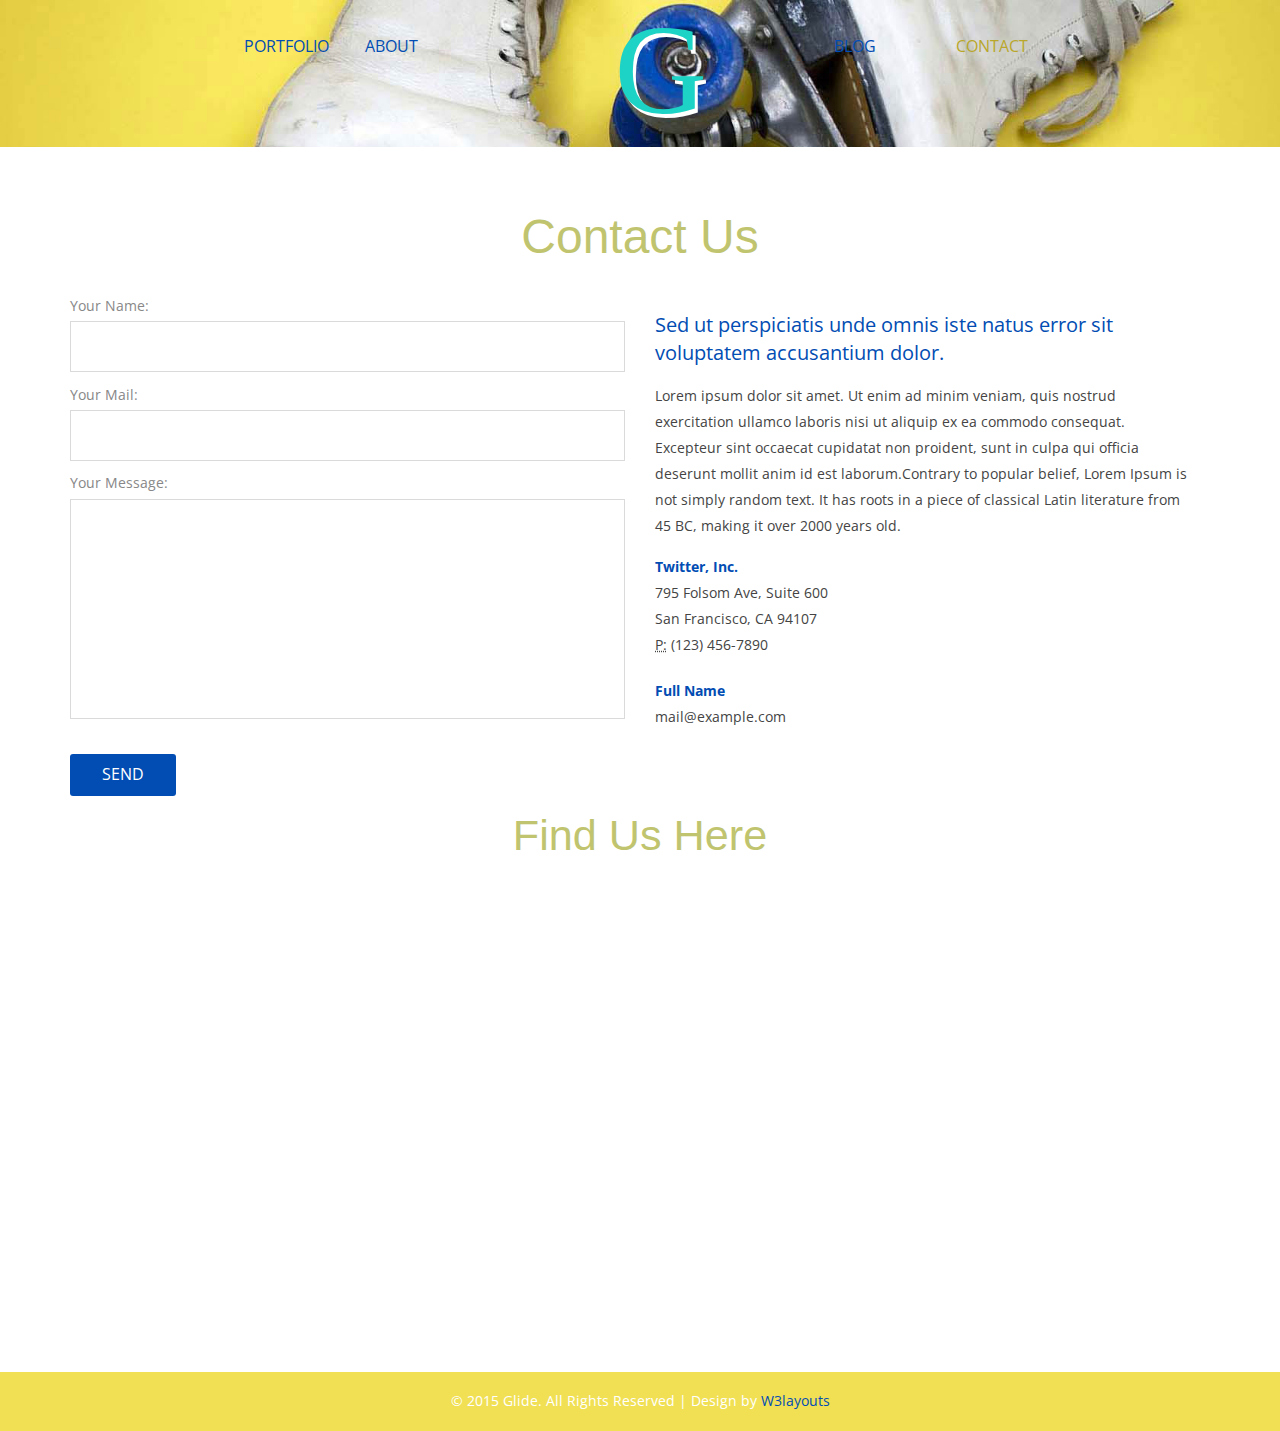
<file: contact.html>
<!--
Author: W3layouts
Author URL: http://w3layouts.com
License: Creative Commons Attribution 3.0 Unported
License URL: http://creativecommons.org/licenses/by/3.0/
-->
<!DOCTYPE HTML>
<html>
<head>
<title>Glide a Sports Category Flat Bootstrap Responsive Website Template | Contact :: w3layouts</title>
<meta name="viewport" content="width=device-width, initial-scale=1">
<meta http-equiv="Content-Type" content="text/html; charset=utf-8" />
<meta name="keywords" content="Glide Responsive web template, Bootstrap Web Templates, Flat Web Templates, Andriod Compatible web template, 
Smartphone Compatible web template, free webdesigns for Nokia, Samsung, LG, SonyErricsson, Motorola web design" />
<script type="application/x-javascript"> addEventListener("load", function() { setTimeout(hideURLbar, 0); }, false); function hideURLbar(){ window.scrollTo(0,1); } </script>
<link href="css/bootstrap.css" rel='stylesheet' type='text/css' />
<!-- Custom Theme files -->
<link href="css/style.css" rel='stylesheet' type='text/css' />	
<link href="css/owl.carousel.css" rel="stylesheet" type="text/css" media="all" />
<script src="js/jquery.min.js"> </script>
<script type="text/javascript" src="js/move-top.js"></script>
<script type="text/javascript" src="js/easing.js"></script>
<!--/web-font-->
<link href='http://fonts.googleapis.com/css?family=Open+Sans:400,700,600,600italic,800' rel='stylesheet' type='text/css'>
<!--/script-->
<script type="text/javascript">
			jQuery(document).ready(function($) {
				$(".scroll").click(function(event){		
					event.preventDefault();
					$('html,body').animate({scrollTop:$(this.hash).offset().top},900);
				});
			});
</script>

</head>
<body>
	<!--start-header-->
	<div class="header second" id="home">
		<div class="container">
			<div class="logo">
				<a href="index.html"><h1>G</h1></a>
				
			</div>
			<div class="navigation">
			 <span class="menu"></span> 
				<ul class="navig second">
					<li><a href="portfolio.html">PORTFOLIO</a><span> </span></li>
					<li><a href="about.html">ABOUT</a><span> </span></li>
   			        <li><a href="blog.html">BLOG</a><span> </span></li>
					<li><a  class="active" href="contact.html">CONTACT</a><span> </span></li>
				</ul>
			</div>
				 <!-- script-for-menu -->
		 <script>
				$("span.menu").click(function(){
					$(" ul.navig").slideToggle("slow" , function(){
					});
				});
		 </script>
		 <!--script-for-menu -->
		</div>
	</div>
	<!--/contact-->
	 <div class="section-contact">
	    <div class="container">
	      <h2 class="tittle">Contact Us</h2>
				<div class="contact-main">
					<div class="col-md-6 contact-grid">
						<form>
							<p class="your-para">Your Name:</p>
							<input type="text" value="" onfocus="this.value='';" onblur="if (this.value == '') {this.value ='';}">
							<p class="your-para">Your Mail:</p>
							<input type="text" value="" onfocus="this.value='';" onblur="if (this.value == '') {this.value ='';}">
							<p class="your-para">Your Message:</p>
							<textarea cols="77" rows="6" onfocus="this.value='';" onblur="if (this.value == '') {this.value = '';}"></textarea>
							<div class="send">
								<input type="submit" value="Send" >
							</div>
						</form>
					</div>
					<div class="col-md-6 contact-in">
						<p class="sed-para"> Sed ut perspiciatis unde omnis iste natus error sit voluptatem accusantium dolor.</p>
						<p class="para1">Lorem ipsum dolor sit amet. Ut enim ad minim veniam, quis nostrud exercitation ullamco laboris nisi ut aliquip ex ea commodo consequat. Excepteur sint occaecat cupidatat non proident, sunt in culpa qui officia deserunt mollit anim id est laborum.Contrary to popular belief, Lorem Ipsum is not simply random text. It has roots in a piece of classical Latin literature from 45 BC, making it over 2000 years old.  </p>
						<div class="more-address"> 
								<address>
								  <strong>Twitter, Inc.</strong><br>
								  795 Folsom Ave, Suite 600<br>
								  San Francisco, CA 94107<br>
								  <abbr title="Phone">P:</abbr> (123) 456-7890
								</address>
								<address>
								  <strong>Full Name</strong><br>
								  <a href="mailto:info@example.com">mail@example.com</a>
							   </address>
						  </div>
					</div>
						<div class="clearfix"> </div>
			      </div>
		        <h3 class="tittle find">Find Us Here</h3>
		   <div class="map">
				<iframe src="https://www.google.com/maps/embed?pb=!1m18!1m12!1m3!1d6632.248000703498!2d151.265683!3d-33.7832959!2m3!1f0!2f0!3f0!3m2!1i1024!2i768!4f13.1!3m3!1m2!1s0x6b12abc7edcbeb07%3A0x5017d681632bfc0!2sManly+Vale+NSW+2093%2C+Australia!5e0!3m2!1sen!2sin!4v1433329298259" style="border:0"></iframe>
			</div>
	   </div>
     </div>
<!--//contact-->
			<!--/start-copyright-section-->
					<div class="copyright">
						  <p>&copy; 2015 Glide. All Rights Reserved | Design by <a href="http://w3layouts.com/">W3layouts</a> </p>
					</div>
           <!--//end-copyright-section-->
				<!--start-smoth-scrolling-->
						<script type="text/javascript">
									$(document).ready(function() {
										/*
										var defaults = {
								  			containerID: 'toTop', // fading element id
											containerHoverID: 'toTopHover', // fading element hover id
											scrollSpeed: 1200,
											easingType: 'linear' 
								 		};
										*/
										
										$().UItoTop({ easingType: 'easeOutQuart' });
										
									});
								</script>
		<a href="#home" id="toTop" class="scroll" style="display: block;"> <span id="toTopHover" style="opacity: 1;"> </span></a>


</body>
</html>
</file>
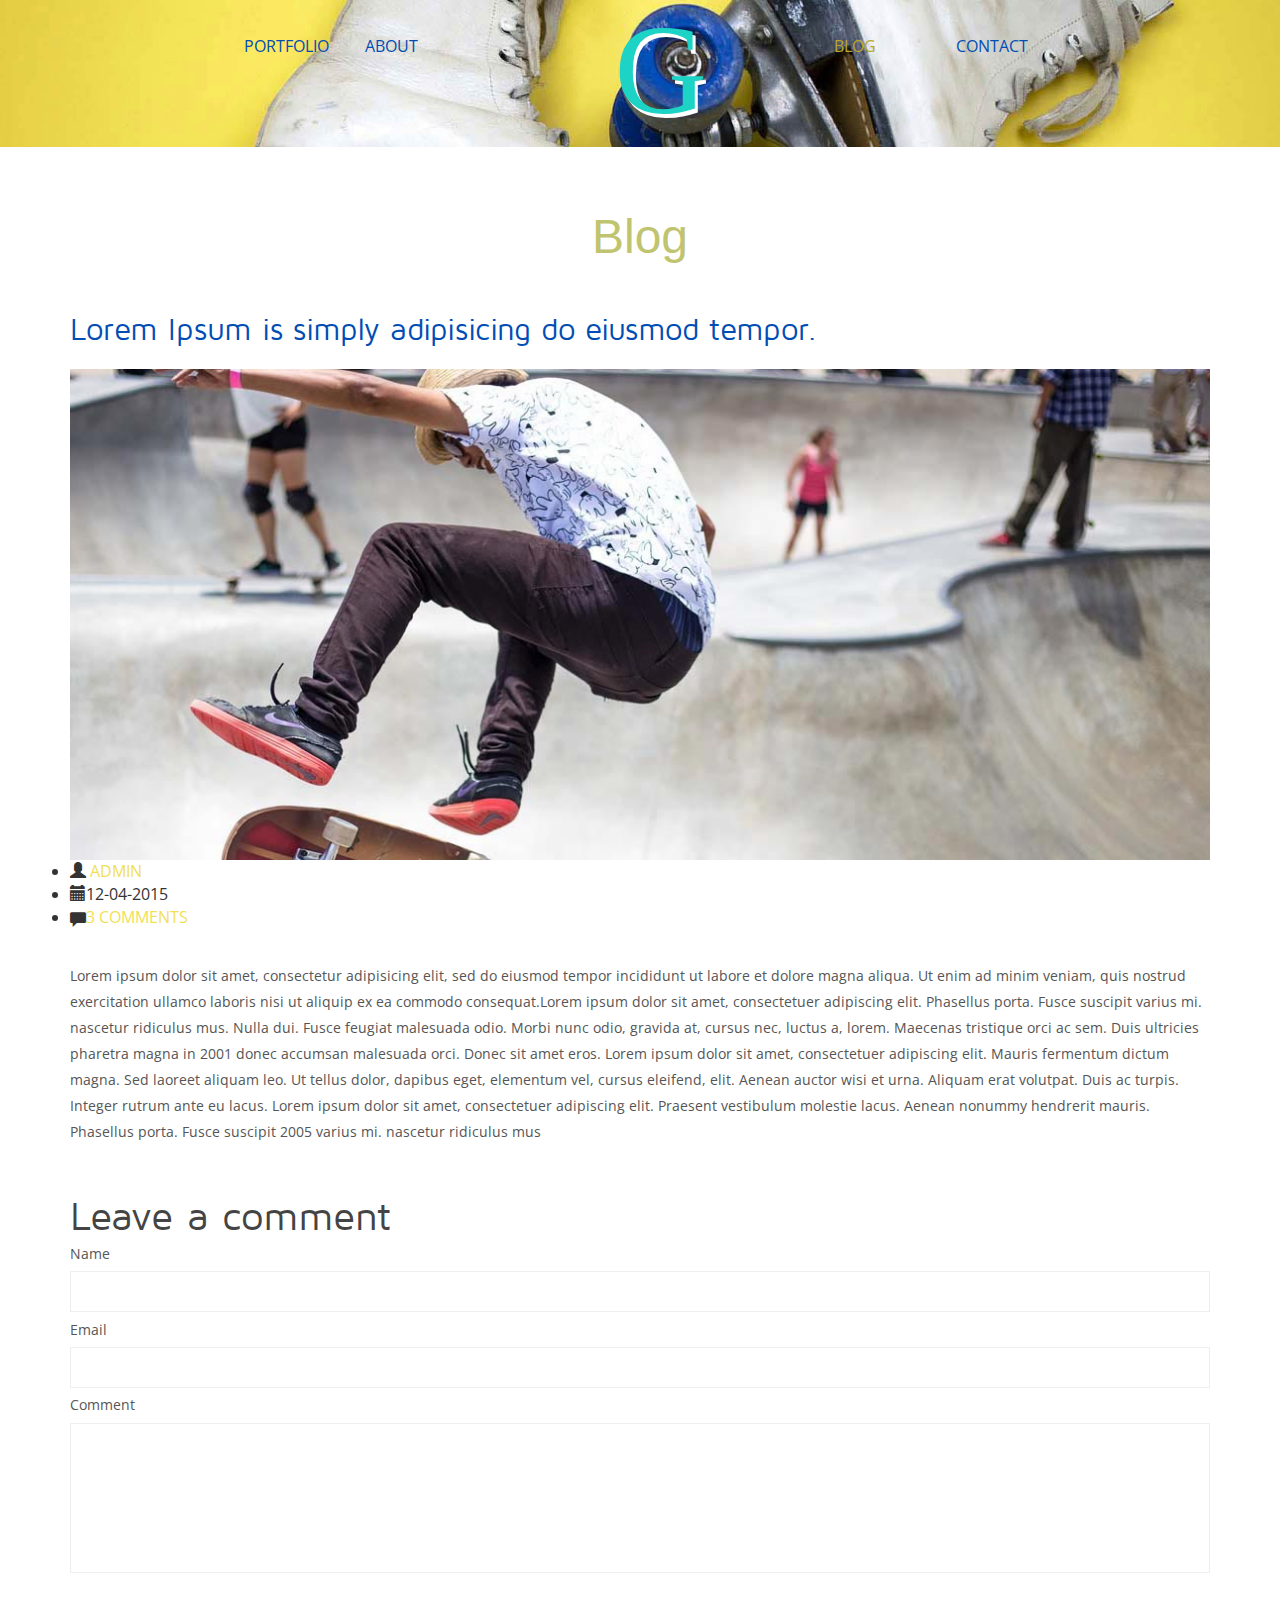
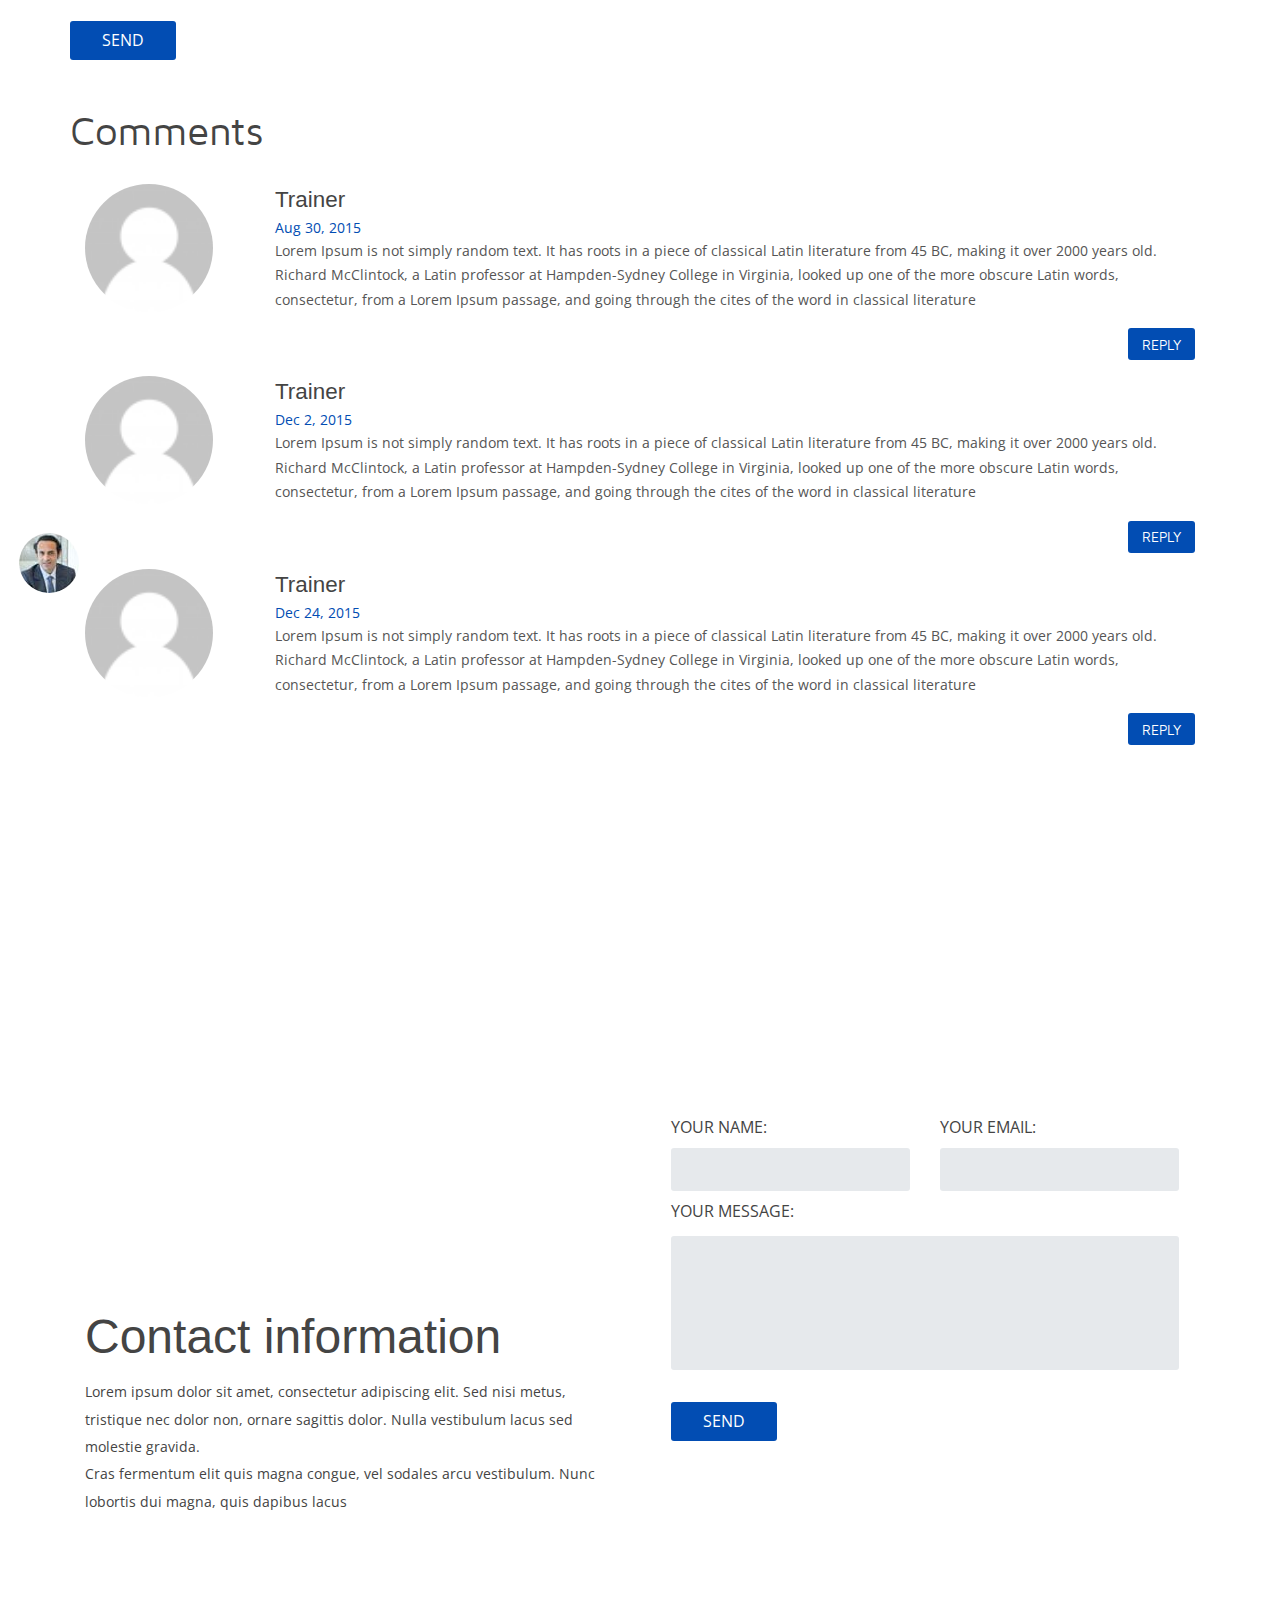
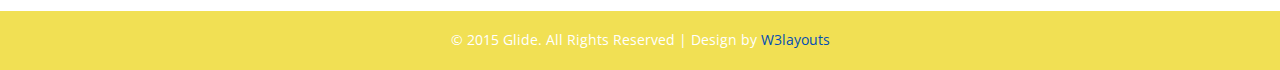
<file: single.html>
<!--
Author: W3layouts
Author URL: http://w3layouts.com
License: Creative Commons Attribution 3.0 Unported
License URL: http://creativecommons.org/licenses/by/3.0/
-->
<!DOCTYPE HTML>
<html>
<head>
<title>Glide a Sports Category Flat Bootstrap Responsive Website Template | Single Page :: w3layouts</title>
<meta name="viewport" content="width=device-width, initial-scale=1">
<meta http-equiv="Content-Type" content="text/html; charset=utf-8" />
<meta name="keywords" content="Glide Responsive web template, Bootstrap Web Templates, Flat Web Templates, Andriod Compatible web template, 
Smartphone Compatible web template, free webdesigns for Nokia, Samsung, LG, SonyErricsson, Motorola web design" />
<script type="application/x-javascript"> addEventListener("load", function() { setTimeout(hideURLbar, 0); }, false); function hideURLbar(){ window.scrollTo(0,1); } </script>
<link href="css/bootstrap.css" rel='stylesheet' type='text/css' />
<!-- Custom Theme files -->
<link href="css/style.css" rel='stylesheet' type='text/css' />	
<script src="js/jquery.min.js"> </script>
<script type="text/javascript" src="js/move-top.js"></script>
<script type="text/javascript" src="js/easing.js"></script>
<!--/web-font-->
<link href='http://fonts.googleapis.com/css?family=Open+Sans:400,700,600,600italic,800' rel='stylesheet' type='text/css'>
<!--/script-->
<script type="text/javascript">
			jQuery(document).ready(function($) {
				$(".scroll").click(function(event){		
					event.preventDefault();
					$('html,body').animate({scrollTop:$(this.hash).offset().top},900);
				});
			});
</script>

</head>
<body>
	<!--start-header-->
		<div class="header second" id="home">
		<div class="container">
			<div class="logo">
				<a href="index.html"><h1>G</h1></a>
			</div>
			<div class="navigation">
			 <span class="menu"></span> 
				<ul class="navig second">
					<li><a href="portfolio.html">PORTFOLIO</a><span> </span></li>
					<li><a href="about.html">ABOUT</a><span> </span></li>
   			        <li><a class="active" href="blog.html">BLOG</a><span> </span></li>
					<li><a href="contact.html">CONTACT</a><span> </span></li>
				</ul>
			</div>
				 <!-- script-for-menu -->
		 <script>
				$("span.menu").click(function(){
					$(" ul.navig").slideToggle("slow" , function(){
					});
				});
		 </script>
		 <!--script-for-menu -->
		</div>
	</div>
   <!--blog-->
   	<div class="blog-section">
		<div class="container">
		  <h2 class="tittle">Blog</h2>
	       <div class="blog-top">
			   <div class="grid_3 second">
					<h3><a href="#">Lorem Ipsum is simply adipisicing do eiusmod tempor.</a></h3>
					<img src="images/single.jpg" class="img-responsive" alt=""/>
					<div class="blog-poast-admin second">
						<a href="#"><img src="images/admin.jpg" class="img-responsive" title="admin" alt=""/></a>
					</div>
					<div class="blog-poast-info">
						<ul>
							<li><i class="glyphicon glyphicon-user"> </i><a class="admin" href="#"> Admin </a></li>
							<li><i class="glyphicon glyphicon-calendar"> </i>12-04-2015</li>
							<li><i class="glyphicon glyphicon-comment"> </i><a class="p-blog" href="#">3 Comments </a></li>
						</ul>
				    </div>
					<p>Lorem ipsum dolor sit amet, consectetur adipisicing elit, sed do eiusmod tempor incididunt ut labore et dolore magna aliqua. Ut enim ad minim veniam, quis nostrud exercitation ullamco laboris nisi ut aliquip ex ea commodo consequat.Lorem ipsum dolor sit amet, consectetuer adipiscing elit. Phasellus porta. Fusce suscipit varius mi. nascetur ridiculus mus. Nulla dui. Fusce feugiat malesuada odio. Morbi nunc odio, gravida at, cursus nec, luctus a, lorem. Maecenas tristique orci ac sem. Duis ultricies pharetra magna in 2001 donec accumsan malesuada orci. Donec sit amet eros. Lorem ipsum dolor sit amet, consectetuer adipiscing elit. Mauris fermentum dictum magna. Sed laoreet aliquam leo. Ut tellus dolor, dapibus eget, elementum vel, cursus eleifend, elit. Aenean auctor wisi et urna. Aliquam erat volutpat. Duis ac turpis. Integer rutrum ante eu lacus. Lorem ipsum dolor sit amet, consectetuer adipiscing elit. Praesent vestibulum molestie lacus. Aenean nonummy hendrerit mauris. Phasellus porta. Fusce suscipit 2005 varius mi. nascetur ridiculus mus</p>
				</div>
				<div class="single">
						<div class="leave">
							<h4>Leave a comment</h4>
						</div>
						<form id="commentform">
							 <p class="comment-form-author-name"><label for="author">Name</label>
								<input id="author" name="author" type="text" value="" size="30" aria-required="true">
							 </p>
							 <p class="comment-form-email">
								<label class="email">Email</label>
								<input id="email" name="email" type="text" value="" size="30" aria-required="true">
							 </p>
							 <p class="comment-form-comment">
								<label class="comment">Comment</label>
								<textarea></textarea>
							 </p>
							 <div class="clearfix"></div>
							<p class="form-submit">
							   <input name="submit" type="submit" id="submit" value="Send">
							</p>
							<div class="clearfix"></div>
						   </form>
				 <div class="single_grid2">
					   <h4 class="tz-title-4 tzcolor-blue">
							Comments
						</h4>
						<ul class="list">
						<li>
			            <div class="col-md-2 preview"><a href="#"><img src="images/co.png" class="img-responsive" alt=""></a></div>
			            <div class="col-md-10 data">
			                <div class="title"><a href="#">Trainer</a><br><span class="m_14">Aug 30, 2015</span></div>
			                <p>Lorem Ipsum is not simply random text. It has roots in a piece of classical Latin literature from 45 BC, making it over 2000 years old. Richard McClintock, a Latin professor at Hampden-Sydney College in Virginia, looked up one of the more obscure Latin words, consectetur, from a Lorem Ipsum passage, and going through the cites of the word in classical literature</p>
							<h5 class="m_26"> <a href="#">reply</a></h5>
			            </div>
			           <div class="clearfix"></div>
			        </li>
			     	  <li>
			            <div class="col-md-2 preview"><a href="#"><img src="images/co.png" class="img-responsive" alt=""></a></div>
			            <div class="col-md-10 data">
			                <div class="title"><a href="#">Trainer</a><br><span class="m_14">Dec 2, 2015</span></div>
			                <p>Lorem Ipsum is not simply random text. It has roots in a piece of classical Latin literature from 45 BC, making it over 2000 years old. Richard McClintock, a Latin professor at Hampden-Sydney College in Virginia, looked up one of the more obscure Latin words, consectetur, from a Lorem Ipsum passage, and going through the cites of the word in classical literature</p>
							<h5 class="m_26"> <a href="#">reply</a></h5>
			            </div>
			           <div class="clearfix"></div>
			        </li>
			        <li>
			            <div class="col-md-2 preview"><a href="#"><img src="images/co.png" class="img-responsive" alt=""></a></div>
			            <div class="col-md-10 data">
			                <div class="title"><a href="#">Trainer</a><br><span class="m_14">Dec 24, 2015</span></div>
			                <p>Lorem Ipsum is not simply random text. It has roots in a piece of classical Latin literature from 45 BC, making it over 2000 years old. Richard McClintock, a Latin professor at Hampden-Sydney College in Virginia, looked up one of the more obscure Latin words, consectetur, from a Lorem Ipsum passage, and going through the cites of the word in classical literature</p>
							<h5 class="m_26"> <a href="#">reply</a></h5>
			            </div>
			           <div class="clearfix"></div>
			        </li>
			     </ul>
				</div>
			 </div>
		
				</div>
			<!--//End-blog-pagenate-->
		</div>
	</div>

 <!--//blog-->
<div class="contact" id="contact">
		<div class="map">
			<iframe src="https://www.google.com/maps/embed?pb=!1m18!1m12!1m3!1d83998.91163207516!2d2.3470599!3d48.85885894999999!2m3!1f0!2f0!3f0!3m2!1i1024!2i768!4f13.1!3m3!1m2!1s0x47e66e1f06e2b70f%3A0x40b82c3688c9460!2sParis%2C+France!5e0!3m2!1sen!2sin!4v1436340519910" allowfullscreen=""></iframe>
					<span> </span>
				 </div>
				 <div class="container">
					<div class=" contact-box">
					<div class="col-md-6 contact-info">
						<h3>Contact information</h3>
						<p >Lorem ipsum dolor sit amet, consectetur adipiscing elit. Sed nisi metus, tristique nec dolor non, ornare sagittis dolor. Nulla vestibulum lacus sed molestie gravida.</p>
						<p >Cras fermentum elit quis magna congue, vel sodales arcu vestibulum. Nunc lobortis dui magna, quis dapibus lacus </p>
					</div>
					
					<div class="col-md-6 contact-form">
						<form>
								<div class="col-md-6 your-name">
									<span>YOUR NAME:</span>
									<input type="text" name="your name" placeholder=" ">
								</div>
								<div class="col-md-6 your-name">
									<span>YOUR EMAIL:</span>
									<input type="text" name="your email" placeholder=" ">
								</div>
							
								<div class="clearfix"> </div>
								<div class=" your-msg">
									<span>YOUR MESSAGE:</span>
									<textarea cols="70" rows="5" name="message" placeholder=" "> </textarea>
								</div>
							
								<div class="your-submit">
									<input type="submit" value="Send">
								
							</div>
						</form>
					</div>
					<div class="clearfix"> </div>
					</div>
					
					</div>
	          </div>
<!--//contact-->
		<!--/start-copyright-section-->
					<div class="copyright">
						  <p>&copy; 2015 Glide. All Rights Reserved | Design by <a href="http://w3layouts.com/">W3layouts</a> </p>
					</div>
           <!--//end-copyright-section-->
				<!--start-smoth-scrolling-->
						<script type="text/javascript">
									$(document).ready(function() {
										/*
										var defaults = {
								  			containerID: 'toTop', // fading element id
											containerHoverID: 'toTopHover', // fading element hover id
											scrollSpeed: 1200,
											easingType: 'linear' 
								 		};
										*/
										
										$().UItoTop({ easingType: 'easeOutQuart' });
										
									});
								</script>
		<a href="#home" id="toTop" class="scroll" style="display: block;"> <span id="toTopHover" style="opacity: 1;"> </span></a>


</body>
</html>
</file>
<file: css/style.css>
/*--
Author: W3layouts
Author URL: http://w3layouts.com
License: Creative Commons Attribution 3.0 Unported
License URL: http://creativecommons.org/licenses/by/3.0/
--*/
html, body{
  font-family: 'Open Sans', sans-serif;
  font-size: 100%;
  background: #FFFFFF;
}
body a {
	transition:0.5s all;
	-webkit-transition:0.5s all;
	-moz-transition:0.5s all;
	-o-transition:0.5s all;
	-ms-transition:0.5s all;
}
@font-face {
   font-family: 'Ribeye-Regular';
   src: url(../fonts/Ribeye-Regular.ttf)format('truetype');
}
@font-face {
   font-family: 'MavenPro-Regular';
   src: url(../fonts/MavenPro-Regular.ttf)format('truetype');
}
a:hover{
 text-decoration:none;
}
input[type="button"],input[type="submit"],.port-grid ,.text p,.text h3{
	transition:0.5s all;
	-webkit-transition:0.5s all;
	-moz-transition:0.5s all;
	-o-transition:0.5s all;
	-ms-transition:0.5s all;
}
h1,h2,h3,h4,h5,h6{
	margin:0;	
	font-family:MavenPro-Regular;
}	
p{
	margin:0;
	font-family: 'Open Sans', sans-serif;
}
ul{
	margin:0;
	padding:0;
}
label{
	margin:0;
}
/*-- Header Part Starts Here --*/
.header{
	padding: 1.2em 0;
	position:relative;
	text-align:center;
	background:#fff;
}
.logo a {
    display: block;
}
.logo{
	position:absolute;
	top:0;
	left:48%;
	text-align:center;
}
.logo a h1 {
    text-align: center;
    margin: 0 auto;
    font-size: 8em;
    font-weight: 400;
	 font-family:Tamil MN;
    color: #1DD3C5;
    text-shadow: 3px 4px 0px #fff;
	-webkit-text-shadow: 3px 4px 0px #fff;
	-o-text-shadow: 3px 4px 0px #fff;
	-moz-text-shadow: 3px 4px 0px #fff;
}
.logo a h1:hover {
 text-decoration:none;
}
ul.navig{
	padding:0;
	margin-top: 1em;
}
ul.navig li{
	display: inline-block;
	margin: 0 12px;
	position:relative;
}
ul.navig li:nth-of-type(2) {
	margin: 0 25em 0 20px;
}
ul.navig li:nth-of-type(4){
	margin:0 20px 0 4em;
}
ul.navig li a{
	font-size:1em;
	color:#024db3;
	font-weight:400;
	text-decoration: none;
}
ul.navig li a:hover {
	color:#B9A72B;
	transition: 0.5s all;
	-webkit-transition: 0.5s all;
	-o-transition: 0.5s all;
	-moz-transition: 0.5s all;
	-ms-transition: 0.5s all;
}
ul.navig li a.active {
	color:#B9A72B;
}
ul.navig li a:hover ul.navig li a:after{
	display: block;
}
ul.navig li a:after{
	width:15px;
	height:15px;
	background:red;
	display: none;
	content:"";
	position:absolute;
	top:0;
	
}
.head_grid{
	text-align:center;
	width: 26.3%;
}
.head_grid_center{
	margin: 0 7em;
}
.grid_ba{
	width:100%;
	background:#dfdfdf;
	border-radius: 50%;
	-webkit-border-radius: 50%;
	-moz-border-radius: 50%;
	-ms-border-radius:50%;
	-o-border-radius:50%;
	text-align:center;
	padding: 5em 1em;
	margin:0 auto;
}
.grid_ba p{
	margin:1em 0 0 0;
	font-size:1em;
	font-weight:600;
	color: #4c4a5a;
}
.stars {
	margin: 7em 0 2em 0;
	text-align: center;
	position: relative;
}
.stars:before {
	content: "";
	background: rgba(88, 86, 104, 0.33);
	height: 1px;
	width: 35%;
	position: absolute;
	top: 59%;
	left: 9%;
}
.stars:after {
	content: "";
	background: rgba(88, 86, 104, 0.33);
	height: 1px;
	width: 35%;
	position: absolute;
	top: 59%;
	right: 9%;
}

.header{
	    background: url(../images/banner.jpg)no-repeat 0px 0px;
    background-size: cover;
    -webkit-background-size: cover;
    -o-background-size: cover;
    -moz-background-size: cover;
    -ms-background-size: cover;
       min-height: 800px;
}
/*--header--*/
#slider2,
#slider3 {
  box-shadow: none;
  -moz-box-shadow: none;
  -webkit-box-shadow: none;
  margin: 0 auto;
}
.rslides_tabs li:first-child {
  margin-left: 0;
}
.rslides_tabs .rslides_here a {
  background: rgba(255,255,255,.1);
  color: #fff;
  font-weight: bold;
}
.events {
  list-style: none;
}
.callbacks_container {
  position: relative;
  float: left;
  width: 100%;
}
.callbacks {
  position: relative;
  list-style: none;
  overflow: hidden;
  width: 100%;
  padding: 0;
  margin: 0;
}
.callbacks li {
  position: absolute;
  width: 100%;
}
.callbacks img {
  position: relative;
  z-index: 1;
  height: auto;
  border: 0;
}
.callbacks .caption {
	display: block;
	position: absolute;
	z-index: 2;
	font-size: 20px;
	text-shadow: none;
	color: #fff;
	left: 0;
	right: 0;
	padding: 10px 20px;
	margin: 0;
	max-width: none;
	top: 10%;
	text-align: center;
}
.callbacks_nav {
  position: absolute;
  -webkit-tap-highlight-color: rgba(0,0,0,0);
  bottom: -25%;
  left: 0;
  opacity: 0.7;
  z-index: 3;
  text-indent: -9999px;
  overflow: hidden;
  text-decoration: none;
  height:32px;
  width: 32px;
  background: transparent url("../images/arrow.png") no-repeat left top;
  margin-top: 4%;
  display: block;
}
 .callbacks_nav:hover{
  	opacity: 0.5;
  }
.callbacks_nav.next {
  left: auto;
    background-position: right top;
      right:-90px;
 }
 .callbacks_nav.prev {
	right: auto;
	background-position:left top;
	left: 225px;

}
#slider3-pager a {
  display: inline-block;
}
#slider3-pager span{
  float: left;
}
#slider3-pager span{
	width:100px;
	height:15px;
	background:#fff;
	display:inline-block;
	border-radius:30em;
	opacity:0.6;
}
#slider3-pager .rslides_here a {
  background: #FFF;
  border-radius:30em;
  opacity:1;
}
#slider3-pager a {
  padding: 0;
}
#slider3-pager li{
	display:inline-block;
}
.rslides {
  position: relative;
  list-style: none;
  overflow: hidden;
  width: 100%;
  padding: 0;
}
.rslides li {
  -webkit-backface-visibility: hidden;
  position: absolute;
  display:none;
  width: 100%;
  left: 0;
  top: 0;
}
.rslides li{
  position: relative;
  display: block;
  float: left;
}
.rslides img {
  height: auto;
  border: 0;
  }
.callbacks_tabs{
    list-style: none;
    position: absolute;
    padding: 0;
    margin: 0;
    display: block;
    bottom: -17%;
    z-index: 0;
    left: 43%;
}
.slider-top span{
	font-weight:600;
}
.callbacks_tabs li{
  display: inline-block;
  margin: 0 .3em;
}
@media screen and (max-width: 600px) {
  .callbacks_nav {
    top: 47%;
    }
}
/*----*/
.callbacks_tabs a{
 visibility: hidden;
}
.callbacks_tabs a:after {
    content: "\f111";
    font-size: 0;
    font-family: FontAwesome;
    visibility: visible;
    display: block;
    height:6px;
    width:30px;
    display: inline-block;
    background:#F7E55D;
    border:none;
}
.callbacks_here a:after{
  background:#024db3;
}
.banner-info {
    text-align: center;
    border: 10px solid #FFFFFF;
    width: 67%;
    margin: 19em auto 0;
    padding: 2em 1em;
    background-color: rgba(2, 77, 179, 0.3);
}
.banner-info h3 {
        font-size: 5em;
    font-weight: 400;
    color: #FFFFFF;
    font-family: 'Miso', sans-serif;
}
/*--about--*/
.about {
    padding: 4em 0;
}
.about-video iframe {
    width: 100%;
    height: 418px;
	border: none;
}
.video-right h2{
   font-size: 2em;
    font-weight: 600;
    color:#1DD3C5;
    margin: 0px 0px 30px 0px;
    text-transform: uppercase;
    line-height: 1.4em;
}

a.face-book {
    font-size: 16px;
    font-weight: 500;
    color:#1DD3C5;
    border:2px solid #1DD3C5;
    padding: 10px 13px;
    border-radius: 22px;
    -webkit-border-radius: 22px;
    -moz-border-radius: 22px;
    -o-border-radius: 22px;
	-ms-border-radius: 22px;
	background:#fff;
}
a.face-book:hover{
	background:#F5E35B;
	color:#fff;
}
.tweet {
    margin: 40px 0px 0px 0px;
}
.tweet a {
    font-size: 16px;
    font-weight: 500;
    color:#1DD3C5;
    border:2px solid #1DD3C5;
    padding: 8px 15px;
    border-radius: 22px;
    -webkit-border-radius: 22px;
    -moz-border-radius: 22px;
    -o-border-radius: 22px;
	-ms-border-radius: 22px;
	background:#fff;
}
.tweet a:hover{
	color:#fff;
	background:#024db3;
}
.about-video {
    padding-left: 0;
}
h3.tittle,h2.tittle{
       text-align: center;
    font-size: 3em;
    font-weight: 400;
    color: #C1C46F;
 font-family: 'Maven Pro', sans-serif;
}
/*----about----*/
.about {
  padding: 4em 0;
}
.about-top-left img {
  width: 100%;
}
.about-top-right p {
  color: #555;
  font-size: 0.9em;
  line-height: 1.8em;
  margin-top: 1em;
}
.about-top-right h4 {
  color:#F5E35B;
  font-size: 1.2em;
  font-weight: 400;
  margin: 0;
  line-height: 1.35em;
}
.about-top {
  padding-top: 2em;
}
.about-top-right {
    padding: 0;
}
.about.set2 {
    background-color: #f4f4f4;
}
/*--team--*/
#team {
  padding:6em 0 5em 0;
}
.team-top {   
 padding: 2em 0 1em 0;
}
/* FIFTH EFFECTS */
.fifth-effect img {
	-moz-transition: all 0.3s ease-in;
	-webkit-transition: all 0.3s ease-in;
	-o-transition: all 0.3s ease-in;
	-ms-transition: all 0.3s ease-in;
	transition: all 0.3s ease-in;
}
.fifth-effect .mask {
   cursor:pointer;
   opacity:1;
   visibility:visible;
   border:50px solid rgba(2, 77, 179, 0.35);
   -moz-box-sizing:border-box;
   -webkit-box-sizing:border-box;
   box-sizing:border-box;
   -moz-transition: all 0.4s cubic-bezier(0.940, 0.850, 0.100, 0.620);
   -webkit-transition: all 0.4s cubic-bezier(0.940, 0.850, 0.100, 0.620);
   -o-transition: all 0.4s cubic-bezier(0.940, 0.850, 0.100, 0.620);
   -ms-transition: all 0.4s cubic-bezier(0.940, 0.850, 0.100, 0.620);
   transition: all 0.4s cubic-bezier(0.940, 0.850, 0.100, 0.620);
}
.fifth-effect:hover .mask {
	border:0px double rgba(0,0,0,0.7);
	opacity:0;
	visibility:hidden;
}
.fifth-effect:hover img {
	opacity:1;
}
/* CSS3 STYLE GENERIC */
.view {
     width:270px;
   height:270px;
    margin: 0 7px;
   float: left;
   overflow: hidden;
   position: relative;
   text-align: center;
   cursor: default;
}
.view .mask, .view .content {
 width: 270px;
  height: 270px;
  position: absolute;
  overflow: hidden;
  top: 0;
  left: 0px
}
.view img {
   display: block;
   position: relative;
}
.view a.info {
   background:url(../img/link.png) center no-repeat;
   display: inline-block;
   text-decoration: none;
   padding:0;
   text-indent:-9999px;
   width:20px;
   height:20px;
}
.view.fifth-effect {
  padding-left: 0;
}
/*--services--*/
.services {
    padding: 4em 0;
    background-color: #f7f7f7;
}
.serve-top {
    margin-top: 3em;
}
.service-image img {
    width: 100%;
}
.services-left {
    padding-left: 0;
}
.icon i{
   color: #fff;
   font-size: 1.5em;
   margin-top: 1.1em;
} 
i.glyphicon.glyphicon-heart {
  margin-top: 1.4em;
}
.services-grid {
    margin-bottom: 1.3em;
}
.service-text h5 {
    color:#F5E35B;
    font-size: 1.3em;
    font-weight:600;
	text-transform:uppercase;
    font-family:OpenSans-Regular;
}
.service-text p {
    font-size: 0.9em;
    color: #444;
    line-height: 1.8em;
    margin-top: 0.5em;
}
.icon {
  width:80px;
  height:80px;
   border-radius:50%;
  -webkit-border-radius:50%;
  -moz-border-radius:50%;
  -o-border-radius:50%;
  margin: 0 auto;
  text-align: center;
  position: relative;	
  background:#024db3;
      border: 1px solid #024db3;
}
.icon:hover {
   border: 1px solid #F5E35B;
   }
/* Rectangle Out */
.hvr-rectangle-out {
  display: inline-block;
  vertical-align: middle;
  -webkit-transform: translateZ(0);
  transform: translateZ(0);
  box-shadow: 0 0 1px rgba(0, 0, 0, 0);
  -webkit-backface-visibility: hidden;
  backface-visibility: hidden;
  -moz-osx-font-smoothing: grayscale;
  position: relative;
  background:#024db3;
  -webkit-transition-property: color;
  transition-property: color;
  -webkit-transition-duration: 0.3s;
  transition-duration: 0.3s;
     border-radius:50%;
  -webkit-border-radius:50%;
  -moz-border-radius:50%;
  -o-border-radius:50%;
   -ms-border-radius: 50%;
}
.hvr-rectangle-out:before {
  content: "";
  position: absolute;
  z-index: -1;
  top: 0;
  left: 0;
  right: 0;
  bottom: 0;
  background:#F5E35B;
  -webkit-transform: scale(0);
  transform: scale(0);
  -webkit-transition-property: transform;
  transition-property: transform;
  -webkit-transition-duration: 0.3s;
  transition-duration: 0.3s;
  -webkit-transition-timing-function: ease-out;
  transition-timing-function: ease-out;
     border-radius:50%;
  -webkit-border-radius:50%;
  -moz-border-radius:50%;
  -o-border-radius:50%;
}
.hvr-rectangle-out:hover, .hvr-rectangle-out:focus, .hvr-rectangle-out:active {
  color: white;
}
.hvr-rectangle-out:hover:before, .hvr-rectangle-out:focus:before, .hvr-rectangle-out:active:before {
  -webkit-transform: scale(1);
  transform: scale(1);
}
/*--projects--*/
#portfolio {
    padding: 4em 0;
}
.gallery-bottom {
    margin-top: 3em;
}
.gallery-left {
    padding: 0 3px;
    margin-bottom: 8px;
}
div#example1 {
	padding: 6em 0;
}
.b-link-stripe{
	position:relative;
	display:inline-block;
	vertical-align:top;
	font-weight: 300;
	overflow:hidden;
    width: 100%;
}
.b-link-stripe .b-wrapper{
	position:absolute;
	width:100%;
	height:100%;
	top:0;
	left:0;
	color:#ffffff;
	overflow:hidden;
}
.b-link-stripe .b-line{
	position:absolute;
	top:0;
	bottom:0;
	width:20%;
	background:rgba(241, 174, 161, 0.58);
	transition:all 0.5s linear;
	-moz-transition:all 0.5s linear;
	-ms-transition:all 0.5s linear;
	-o-transition:all 0.5s linear;
	-webkit-transition:all 0.5s linear;
	opacity:0;
	visibility:hidden; 
}
.b-link-stripe:hover .b-line{
	visibility:visible;
}
.b-link-stripe .b-line1{
	left:0;
}
.b-link-stripe .b-line2{
	left:20%;
	transition-delay:0.1s !important;
	-moz-transition-delay:0.1s !important;
	-ms-transition-delay:0.1s !important;
	-o-transition-delay:0.1s !important;
	-webkit-transition-delay:0.1s !important;
}
.b-link-stripe .b-line3{
	left:40%;
	transition-delay:0.2s !important;
	-moz-transition-delay:0.2s !important;
	-ms-transition-delay:0.2s !important;
	-o-transition-delay:0.2s !important;
	-webkit-transition-delay:0.2s !important;
}
.b-link-stripe .b-line4{
	left:60%;
	transition-delay:0.3s !important;
	-moz-transition-delay:0.3s !important;
	-ms-transition-delay:0.3s !important;
	-o-transition-delay:0.3s !important;
	-webkit-transition-delay:0.3s !important;
}
.b-link-stripe .b-line5{
	left:80%;
	transition-delay:0.4s !important;
	-moz-transition-delay:0.4s !important;
	-ms-transition-delay:0.4s !important;
	-o-transition-delay:0.4s !important;
	-webkit-transition-delay:0.4s !important;
}
.b-link-stripe:hover .b-line{
	opacity:1;
}
.b-animate-go{
	text-decoration:none;
}
.b-animate{
	transition: all 0.5s;
	-moz-transition: all 0.5s;
	-ms-transition: all 0.5s;
	-o-transition: all 0.5s;
	-webkit-transition: all 0.5s;
	visibility: hidden;
	font-size:1.1em;
	font-weight:700;
}
.b-animate-go:hover .b-animate{ 
    visibility:visible;
}
.b-from-left{
	    position: relative;
    left: -100%;
    background: rgba(234, 215, 76, 0.86);
    background-size: 100%;
    margin: 0;
    min-height: 422px;
}
.b-animate-go:hover .b-from-left{
	left:0;
}
.animate-head{
	padding:5em 0em;
}
.animate-head-left{
	text-align:center;
}
.animate-head-left span{
	font-size: 0.875em;
	text-transform: lowercase;
	font-weight: normal;
	font-style: italic;
	line-height: 1.3em;
	margin-top: 0;
}
i.plus{
    width:75px;
    height:75px;
    background: url('../images/plus.png') no-repeat -0px 0px;
    display:inline-block;
    margin-top:9em;
}
i.plus.second{
    width:75px;
    height:75px;
    background: url('../images/plus.png') no-repeat -0px 0px;
    display:inline-block;
     margin: 9em 9em;
}
h3.tittle.ser {
    margin-bottom: 1em;
}
/*--news--*/
.news {
    padding: 4em 0;
	    background-color: #f7f7f7;
}
.article-post {
    position: relative;
	    padding-left: 0;
}
.blog-text {
       position: absolute;
    padding: 1em 1em;
    bottom:31px;
    left: 49px;
    width: 290px;
    height: 290px;
    border-radius: 50%;
	-o-border-radius: 50%;
	-ms-border-radius: 50%;
	-moz-border-radius: 50%;
	-webkit-border-radius: 50%;
    background: rgba(42, 95, 167, 0.69);
}
.blog-text p {
    color: #fff;
    font-size: 0.85em;
    line-height: 1.8em;
	   text-align: center;
}
.blog-text a h4 {
   color:#F7E55D;
    font-size:1.6em;
    text-align: center;
	margin: 0.3em 0 0.3em 0;
}
.blog-text a h4:hover{
 color:#fff;
}
.plx {
  display:block;
  margin-left:auto;
  margin-right: auto;
  width:50%;
}
.blog-text h6 {
    font-size: 1em;
    text-align: center;
    color: #fff;
       margin-top:4em;
    font-weight: 400;
}
.read {
    text-align: center;
       margin-top: 0.5em;
}
.read img {
    width: 8%;
}
ul.ad-info li {
    list-style: none;
    display: inline-block;
    float: left;
    width: 33%;
    font-size: 0.85em;
    color:#D2D8DE;
}
ul.ad-info li a{
   color:#34353a;
}
ul.ad-info li a:hover{
 color:#D2D8DE;
 text-decoration:underline;
}
ul.ad-info li i {
    color: #34353a;
    font-size: 0.95em;
    margin-right:0.2em;
}
ul.ad-info {
    margin-top:0.95em;
}
.news-article {
    margin-top: 2em;
}
/*--testimonials--*/
.testimonials-section {
    background: #F1E054;
    padding: 4em 0 7em 0;
}
.members {
    margin-top: 3em;
}
.text{
    background: #fff;
    padding: 12px;
    text-align: left;
}
.text-info {
    color: #fff;
    margin: 3% auto 0;
}
.text-info p{
line-height:1.9em;
font-size:0.9em;
}
.slide-test{
     text-align: left;
}
.text-info h4 {
    text-transform: uppercase;
        color: #fff;
    font-size: 1.2em;
    margin: 0.5em 0;
	font-weight:600;
}
.member1 {
    padding: 0;
	    width: 19%;
}
.member1 img {
    border-radius: 50%;
	-o-border-radius: 50%;
	-moz-border-radius: 50%;
	-webkit-border-radius: 50%;
}
.text-info span {
    font-size: 0.9em;
}
h3.tittle.test {
    color: #fff;
}
/*--portfolio-grid--*/
.header.second {
    background: url(../images/banner-two.jpg)no-repeat 0px 0px;
    background-size: cover;
    -webkit-background-size: cover;
    -o-background-size: cover;
    -moz-background-size: cover;
    -ms-background-size: cover;
    min-height:220px;
}

i.glyphicon.glyphicon-comment {
    vertical-align: middle;
}
.blog-poast-info ul li a {
	    color:#F1E054;
	text-transform: uppercase;
	transition: 0.5s all;
	-webkit-transition: 0.5s all;
	-moz-transition: 0.5s all;
	-o-transition: 0.5s all;
}
.blog-poast-info ul li a:hover{
	text-decoration:none;
}
.blog-poast-info ul li a:hover {
	text-decoration:underline;
}
.blog-section {
  padding: 4em 0;
  position: relative;
}
.blog-top {
  padding-top:3em;
}
.blog-top.two {
  padding: 0;
}
.grid_3  h3  a,.grid_3  h3  {
    font-size: 1.4em;
    font-weight: 400;
	color: #024db3;
}
.grid_3 h3 a:hover{
  color: #F1E054;
}
.grid_3 p {
	color: #555;
	font-size: 0.9em;
	line-height:1.8em;
	margin-top: 3%;
}
.grid_3 h3{
	margin-bottom:1em;
}
.button {
	margin-top: 20px;
}
a.read {
  padding:0.7em 0.8em;
    font-size: 0.9em;
  line-height: 1em;
 text-shadow: none;
  -webkit-box-shadow: none;
  -moz-box-shadow: none;
  color:#fff;
}

/* Rectangle In */
.hvr-rectangle-in {
  display: inline-block;
  vertical-align: middle;
  -webkit-transform: translateZ(0);
  transform: translateZ(0);
  box-shadow: 0 0 1px rgba(0, 0, 0, 0);
  -webkit-backface-visibility: hidden;
  backface-visibility: hidden;
  -moz-osx-font-smoothing: grayscale;
  position:relative;
  background:#024db3;
  -webkit-transition-property: color;
  transition-property: color;
  -webkit-transition-duration: 0.3s;
  transition-duration: 0.3s;
      border-radius: 3px;
    -webkit-border-radius: 3px;
    -o-border-radius: 3px;
    -moz-border-radius: 3px;
	-ms-border-radius: 3px;
}
.blog-poast-admin img {
    border-radius: 50%;
    -o-border-radius: 50%;
    -moz-border-radius: 50%;
    -webkit-border-radius: 50%;
}
.hvr-rectangle-in:before {
  content: "";
  position: absolute;
  z-index: -1;
  top: 0;
  left: 0;
  right: 0;
  bottom: 0;
  background:#F1E054;
  -webkit-transform: scale(1);
  transform: scale(1);
  -webkit-transition-property: transform;
  transition-property: transform;
  -webkit-transition-duration: 0.3s;
  transition-duration: 0.3s;
  -webkit-transition-timing-function: ease-out;
  transition-timing-function: ease-out;
      border-radius: 3px;
    -webkit-border-radius: 3px;
    -o-border-radius: 3px;
    -moz-border-radius: 3px;
}
.hvr-rectangle-in:hover, .hvr-rectangle-in:focus, .hvr-rectangle-in:active {
  color: white;
}
.hvr-rectangle-in:hover:before, .hvr-rectangle-in:focus:before, .hvr-rectangle-in:active:before {
  -webkit-transform: scale(0);
  transform: scale(0);
}

.grid_3{
	margin-bottom:3em;
	padding-left: 0;
}
p.m_10 {
	font-size: 0.85em;
	color: #555;
	line-height: 1.8em;
	padding: 2% 0;
}
p.m_11 {
	font-size: 0.85em;
	color: #555;
	line-height: 1.8em;
}
.grid_3 a img {
  width: 100%;
}
.blog-pagenat {
  text-align: center;
  margin-top: 3em;
}
.blog-pagenat ul li {
  display: inline-block;
  list-style:none;
}
.blog-pagenat ul li a {
  display: block;
  background: #fff;
  padding: 8px 1.1em;
  font-size: 0.9em;
  text-transform: uppercase;
  color:#F1E054;
  font-weight: 400;
  display: inline-block;
  margin-top: 1em;
  text-decoration: none;
  border: 1px solid #F1E054;
      border-radius: 3px;
    -webkit-border-radius: 3px;
    -o-border-radius: 3px;
    -moz-border-radius: 3px;
}
.blog-pagenat ul li a:hover {
  background:#F1E054;
  color:#fff;
}
/*----single------*/
.blog-poast-admin.second {
  position: absolute;
    bottom: 14.5em;
  left: 1.2em;
}
.leave h4,h4.tz-title-4.tzcolor-blue {
     color: #444;
    font-size: 2.5em;
    font-weight: 400;
}
.comment-box {
  padding: 2em 2em;
  border: 1px dashed #E64B50;
  text-align: center;
  margin-top:3em;
 }
 .comment-box h5 { 
 color:#E64B50;
  font-size: 1.3em;
 }
#commentform label {
  display: block;
  font-size: 0.9em;
  color: #555;
  font-weight: 400;
  margin: 0.5em 0;
}
#commentform input[type="text"] {
	padding: 8px 15px;
  width: 100%;
  color: #444;
  font-size: 1em;
  border: 1px solid #eee;
  outline: none;
  display: block;
}
#commentform textarea {
	padding: 13px 20px;
	width: 100%;
	color: #444;
	font-size:0.85em;
	outline: none;
	height:150px;
	display: block;
	resize: none;
	font-weight:400;
	border: 1px solid #eee;
	background:none;
}
p.form-submit {
  margin: 2em 0;
}
#commentform input[type="submit"] {
 background: #024db3;
    outline: none;
    font-size: 1em;
    margin: 16px 0px;
    border: none;
    border-radius: 3px;
    -webkit-border-radius: 3px;
    -o-border-radius: 3px;
    -moz-border-radius: 3px;
	-ms-border-radius: 3px;
    padding: 0.5em 2em;
    color: #fff;
    transition: 0.5s all;
    -webkit-transition: 0.5s all;
    -o-transition: 0.5s all;
    -moz-transition: 0.5s all;
    -ms-transition: 0.5s all;
    text-transform: uppercase;
    -webkit-appearance: none;
}
#commentform input[type="submit"]:hover{
 background:#F1E054;
}
span.m_14 {
  color:#024db3;
  font-weight: 400;
  text-transform: capitalize;
    font-size: 0.9em;
}
.single_grid2 p {
  color: #555;
  font-size: 0.85em;
  line-height: 1.8em;
  }
.title a{
 color: #444;
    font-size: 1.4em;
    font-weight: 500;
    font-family: 'Maven Pro', sans-serif;
 }
 ul.list li {
  list-style: none;
}
ul.list {
  padding-top: 2em;
}
.preview img {
  border-radius: 50%;
  -o-border-radius: 50%;
  -webkit-border-radius: 50%;
  -moz-border-radius: 50%;
  -ms-border-radius: 50%;
  width: 80%;
}
 h5.m_26 a{
  float:right;
    background: #024db3;
    outline: none;
    font-size: 1em;
    margin: 16px 0px;
    border: none;
    border-radius: 3px;
    -webkit-border-radius: 3px;
    -o-border-radius: 3px;
    -moz-border-radius: 3px;
	-ms-border-radius: 3px;
      padding: 0.6em 1em;
    color: #fff;
    transition: 0.5s all;
    -webkit-transition: 0.5s all;
    -o-transition: 0.5s all;
    -moz-transition: 0.5s all;
    -ms-transition: 0.5s all;
    text-transform: uppercase;
    -webkit-appearance: none;
}
h5.m_26 a:hover{
  background:#F1E054;
}
/*--contact--*/
.map {
	position:relative;
}
.map span{
	min-height: 400px;
	width: 100%;
	position: absolute;
	top: 0;
	background: rgba(24, 79, 154, 0.44);
}
.map iframe{
	width:100%;
	min-height:400px;
	border:none;
}
.contact-info h3{
	    font-size:3em;
    color: #444;
    margin: 0 0 0.3em;
    font-weight:400;
	font-family: 'Maven Pro', sans-serif;
}
.contact-info p{
	    font-size: 0.9em;
    color: #444;
    line-height: 1.9em;
}
.contact-form{
	background:#fff;
	padding: 1em;
}
.your-name span,.your-msg span{
	   color: #444;
	font-size:1em;
	    line-height: 1.8em;
}
.your-msg ,.your-submit{
  padding: 0 15px;
}
.your-name input[type="text"] {
	width: 100%;
	outline: none;
	margin: 6px 0px;
	padding: 10px;
	background: #E6E9EC;
	border: none;
	border-radius: 3px;
	-webkit-border-radius: 3px;
	-o-border-radius: 3px;
	-moz-border-radius: 3px;
	-ms-border-radius: 3px;
}
.your-msg  textarea {
	width: 100%;
	outline: none;
	margin: 10px 0px;
	padding: 10px;
	background: #E6E9EC;
	border: none;
	border-radius: 3px;
	-webkit-border-radius: 3px;
	-o-border-radius: 3px;
	-moz-border-radius: 3px;
	-ms-border-radius: 3px;
	resize: none;
}
.your-submit  input[type="submit"] {
	background: #024db3;
    outline: none;
    font-size: 1em;
    margin: 16px 0px;
    border: none;
      border-radius: 3px;
    -webkit-border-radius: 3px;
    -o-border-radius: 3px;
    -moz-border-radius: 3px;
	-ms-border-radius: 3px;
    padding: 0.5em 2em;
    color: #fff;
    transition: 0.5s all;
    -webkit-transition: 0.5s all;
    -o-transition: 0.5s all;
    -moz-transition: 0.5s all;
    -ms-transition: 0.5s all;
    text-transform: uppercase;
	-webkit-appearance: none;
}
.your-submit  input[type="submit"]:hover{
	background:#F1E054;
}
.contact-box {
	position:relative;
	    padding: 5em 0;
}
.contact-form{
	position:absolute;
	right:0;
	top:-150px;
}
/*-- contact-page --*/
.contact {
  padding:0 0 1em 0;
}
.section-contact {
  padding: 4em 0;
}
.contact-main {
    margin-top: 2em;
}
.contact-form {
	margin-bottom: 3.5em;
    margin-top: 1em;
}
p.your-para {
    color: #888;
  font-size: 0.9em;
  margin:0 0 5px 0;
}
.contact-grid input[type="text"], .contact-grid textarea {
  width: 100%;
  padding:0.8em;
  margin: 0 0 0.8em 0;

  background: #fff;
  outline: none;
  border: 1px solid #DADADA;
  -webkit-appearance: none;
}
.contact-grid textarea {
  resize: none;
  min-height: 220px;
}
p.sed-para{
     color: #024db3;
  font-size: 20px;
  font-weight: 400;
    margin: 15px 0;
}
p.para1{
 color: #444;
    font-size: 0.9em;
    line-height: 1.8em;
}
address {
   width: 100%;
   color: #444;
  font-size: 0.9em;
  line-height: 1.8em;
}
.contact-grid {
  padding-left: 0;
}
address  a {
 color: #444;
 font-size: 1em;
 line-height: 1.8em;
}
address  a:hover {
	    color: #024db3;
}
.more-address b, strong{
    color: #024db3!important;
}
.more-address{
    padding: 1em 0;
} 
abbr[title], abbr[data-original-title] {
    cursor: help;
    border-bottom: none!important;
    color: #444;
}
.map iframe {
  width: 100%;
  height:400px;
  border: none;
}
.send input[type="submit"] {
    background: #024db3;
    outline: none;
    font-size: 1em;
    margin: 16px 0px;
    border: none;
    border-radius: 3px;
    -webkit-border-radius: 3px;
    -o-border-radius: 3px;
    -moz-border-radius: 3px;
	-ms-border-radius: 3px;
    padding: 0.6em 2em;
    color: #fff;
    transition: 0.5s all;
    -webkit-transition: 0.5s all;
    -o-transition: 0.5s all;
    -moz-transition: 0.5s all;
    -ms-transition: 0.5s all;
    text-transform: uppercase;
    -webkit-appearance: none;
}
.send input[type="submit"]:hover {
  background:#F1E054;
}
h3.tittle.find {
    margin-bottom: 1em;
}
/*-- //contact-page --*/
/*--copyright--*/
.copyright{
  padding: 1.2em 1em;
  background:#F1E054;
  text-align:center;
}
.copyright p{
  color: #fff;
  font-size:0.9em;
}
.copyright p a{
   color:#024db3;
   margin: 0;
}
.copyright p a:hover{
 text-decoration:underline;
}
#toTop {
  display: none;
  text-decoration: none;
  position: fixed;
  bottom: 10px;
  right: 10px;
  overflow: hidden;
  width: 40px;
  height: 22px;
  border: none;
  text-indent: 100%;
  background: url(../images/move-top.png) no-repeat 0px 0px;
}
/*--Responsive--*/
@media (max-width:1440px){
	.header {
		background: url(../images/banner.jpg)no-repeat 0px 0px;
		background-size: cover;
		-webkit-background-size: cover;
		-o-background-size: cover;
		-moz-background-size: cover;
		-ms-background-size: cover;
		min-height: 719px;
	}
	.callbacks_tabs {
		bottom: -17%;
		left: 43%;
	}
	.banner-info {
		margin-top: 15em;
		text-align: center;
	}
	.header.second {
		background: url(../images/banner-two.jpg)no-repeat 0px 0px;
		background-size: cover;
		-webkit-background-size: cover;
		-o-background-size: cover;
		-moz-background-size: cover;
		-ms-background-size: cover;
		min-height: 175px;
	}

}
@media (max-width:1366px){
   h3.tittle,h2.tittle.contact-info h3 {
		font-size: 2.9em;
	}
	.video-right h2{
    font-size: 1.8em;
	}
	.header {
		background: url(../images/banner.jpg)no-repeat 0px 0px;
		background-size: cover;
		-webkit-background-size: cover;
		-o-background-size: cover;
		-moz-background-size: cover;
		-ms-background-size: cover;
		min-height: 670px;
	}
	.banner-info {
		margin-top: 15em;
		text-align: center;
	}
	i.plus {
		margin-top: 8em;
	}
}
@media (max-width:1280px){
	h3.tittle,h2.tittle.contact-info h3  {
		font-size: 2.7em;
	}
	i.plus {
		margin-top: 7em;
	}
	.header {
		background: url(../images/banner.jpg)no-repeat 0px 0px;
		background-size: cover;
		-webkit-background-size: cover;
		-o-background-size: cover;
		-moz-background-size: cover;
		-ms-background-size: cover;
		min-height: 631px;
	}
	.banner-info {
		width: 61%;
		margin: 19em auto 0;
		padding: 2em 1em;
	}
	.header.second {
		background: url(../images/banner-two.jpg)no-repeat 0px 0px;
		background-size: cover;
		-webkit-background-size: cover;
		-o-background-size: cover;
		-moz-background-size: cover;
		-ms-background-size: cover;
		min-height: 147px;
	}
}
@media (max-width:1024px){
	h3.tittle,h2.tittle.contact-info h3  {
		font-size: 2.7em;
	}
	.banner-info {
		width: 66%;
		margin: 11em auto 0;
		padding: 1.5em 1em;
	}
	.banner-info h3 {
    font-size: 4.3em;
	}
	.header {
		background: url(../images/banner.jpg)no-repeat 0px 0px;
		background-size: cover;
		-webkit-background-size: cover;
		-o-background-size: cover;
		-moz-background-size: cover;
		-ms-background-size: cover;
		min-height: 520px;
	}
	.blog-text {
    position: absolute;
    padding: 1em 1em;
    bottom: 4px;
    left: 10px;
    width: 280px;
    height: 280px;
	}
	#filters {
		margin: 3em auto;
		padding: 0;
		width: 48%;
	}
	.port-grid {
		padding: 0;
		margin-right: 1%;
		width: 32.3%;
		float: left;
	}
	
	.portfolio.icon.mix_all {
		border-radius: 0;
		height: 302px;
		background-color: #fff;
	}
	i.plus {
		margin-top: 5.5em;
	  }
	  .callbacks_nav.prev {
		right: auto;
		background-position: left top;
		left: 194px;
	}
	.callbacks_nav {
    position: absolute;
    -webkit-tap-highlight-color: rgba(0,0,0,0);
    bottom: -35%;
	}
	.view {
    width: 221px;
    height: 221px;
    margin: 0 7px;
	}
	.view .mask, .view .content {
    width: 221px;
    height: 221px;
	}
	.fifth-effect .mask {
    cursor: pointer;
    opacity: 1;
    visibility: visible;
    border: 40px solid rgba(2, 77, 179, 0.35);
	}
	.blog-poast-admin {
		position: absolute;
		bottom: 13em;
		left: 1.2em;
	}
	h3.tittle,h2.tittle,.contact-info h3 {
		font-size: 2.5em;
	}
	.about-video iframe {
		width: 100%;
		height: 345px;
		border: none;
	}
	i.plus.second {
		width: 75px;
		height: 75px;
		background: url('../images/plus.png') no-repeat -0px 0px;
		display: inline-block;
		margin: 7em 7em;
	}
}
@media (max-width:800px){
	.header {
		background: url(../images/banner.jpg)no-repeat 0px 0px;
		background-size: cover;
		-webkit-background-size: cover;
		-o-background-size: cover;
		-moz-background-size: cover;
		-ms-background-size: cover;
		min-height: 422px;
	}
	.banner-info h3 {
      font-size: 3.5em;
    }
	.member1 {
		padding: 0;
		width: 27%;
	}
	.slide-test {
		text-align: left;
		float: right;
		width: 73%;
	}
	.callbacks_nav.prev {
		right: auto;
		background-position: left top;
		left: 209px;
	}
	.members {
		margin-top: 2em;
	}
	.header.second {
		background: url(../images/banner-two.jpg)no-repeat 0px 0px;
		background-size: cover;
		-webkit-background-size: cover;
		-o-background-size: cover;
		-moz-background-size: cover;
		-ms-background-size: cover;
		min-height: 112px;
	}
	.about-top-left {
		padding: 0;
		margin-top: 2em;
		width: 78%;
	}
	.video-right {
		padding: 0;
		margin-top: 1em;
	}
	.about-video iframe {
		width: 100%;
		height: 402px;
	}
	.view {
		width: 230px;
		height:230px;
		margin: 0 0 7px 7px;
	}
	.fifth-effect .mask {
		cursor: pointer;
		opacity: 1;
		visibility: visible;
		border:35px solid rgba(2, 77, 179, 0.35);
	}
	.view .mask, .view .content {
		width: 230px;
		height:230px;
	}
	#team {
		padding: 5em 0 4em 0;
	}
	.testimonials-section {
		padding: 3em 0 6em 0;
	}
	.contact-info {
		padding: 17em 0 0;
	}
	.team-top {
		padding: 2em 0 1em 0;
		margin: 0 auto;
		width: 69%;
	}
	.contact {
		padding: 0 0 1em 0;
	}
	.blog-poast-admin {
		position: absolute;
		bottom: 11.5em;
		left: 1.2em;
	}
	.blog-poast-admin.second {
		position: absolute;
		bottom: 20em;
		left: 1.2em;
	}
	.grid_3 h3 a, .grid_3 h3 {
		font-size: 1.3em;
	}
	.leave h4, h4.tz-title-4.tzcolor-blue {
    font-size: 2em;
	}
	.preview {
		padding: 0;
		float: left;
		width: 15%;
	}
	.data {
		float: right;
		width: 85%;
	}
    .blog-pagenat {
		margin-top: 1em;
	}
	.banner-info {
		text-align: center;
		    border: 8px solid rgb(237, 218, 79);
		width: 70%;
		margin: 9em auto 0;
		padding: 1.5em 1em;
	}
	.callbacks_tabs {
    bottom: -17%;
    left: 38%;
  }
  ul.navig li:nth-of-type(3) {
    margin: 0 68px 0 28em;
	}
	ul.navig li:nth-of-type(3) {
		margin: 0 68px 0 31em;
	}
	.service-text {
		float: right;
		width: 60%;
	}
	.services-icon {
		float: left;
		width: 16%;
		padding: 0;
	}
	.service-text {
		float: right;
		width: 84%;
		padding: 0;
   }
   .service-image {
		padding: 0;
		width: 70%;
		margin-top: 2em;
	}
	div#example1 {
		padding: 4em 0;
	}
	.services {
    padding: 3em 0;
	}
	.article-post {
		position: relative;
		padding-left: 0;
		float: left;
		width: 49%;
		margin-right: 1%;
		margin-bottom: 3%;
	}
	.blog-text {
		position: absolute;
		padding: 1em 1em;
		bottom: 25px;
		left: 30px;
		width: 280px;
		height: 280px;
	}
	.news {
    padding: 3em 0;
	}
	ul.navig li:nth-of-type(4) {
		margin: 0 20px 0 0em;
	}
	ul.navig li:nth-of-type(2) {
		margin: 0 -12em 0 13px;
	}
	.gallery-left {
    padding: 0 3px;
    margin-bottom: 8px;
    float: left;
    width: 33%;
	}
	i.plus.second {
		width: 75px;
		height: 75px;
		background: url('../images/plus.png') no-repeat -0px 0px;
		display: inline-block;
		    margin: 5em 4.5em;
	}
}
@media (max-width:768px){
	ul.navig li:nth-of-type(3) {
		margin: 0 68px 0 0em;
	}
	.contact-box {
		position: relative;
		padding: 3em 0;
	}
	#team {
		padding: 4em 0 3em 0;
	}
	ul.navig li:nth-of-type(2) {
		margin: 0 0em 0 0px;
	}
	.banner-info {
		width: 70%;
		margin: 7em auto 0;
		padding: 1.5em 1em;
	}
	.contact-in {
		padding: 0;
	}
	.about {
		padding: 3em 0;
	}
	.blog-section {
    padding: 3em 0;
	}
	.section-contact {
	  padding:3em 0;
	}
	#our-works {
    padding: 3em 0;
  }
  i.plus.second {
		width: 75px;
		height: 75px;
		background: url('../images/plus.png') no-repeat -0px 0px;
		display: inline-block;
		    margin: 5em 4.5em;
	}
	h3.tittle.find {
		margin-bottom: 0.5em;
	}
}
@media (max-width:640px){
	.team-top {
		padding: 2em 0 1em 0;
		margin: 0 auto;
		width: 82%;
	}
	
	.member1 {
		padding: 0;
		width: 31%;
	}
	.slide-test {
		text-align: left;
		float: right;
		width: 68%;
		padding: 0;
	}
	.gallery-bottom {
      margin-top:1.8em;
   }
	.callbacks_nav {
		position: absolute;
		-webkit-tap-highlight-color: rgba(0,0,0,0);
		bottom: -45%;
	}
	.callbacks_nav.prev {
		right: auto;
		background-position: left top;
		left: 191px;
	}
	.callbacks_nav.next {
		left: auto;
		background-position: right top;
		right: -77px;
	}
	.map iframe {
    width: 100%;
    height: 350px;
	}
	.map iframe {
    width: 100%;
    min-height: 350px;
	}
	.map span {
    min-height: 350px;
	}
	h3.tittle, h2.tittle,.contact-info h3 {
		font-size: 2.3em;
	}
	.contact-box {
		padding: 3em 0;
	}
	.banner-info {
       border: 6px solid rgb(252, 238, 107);
    width: 66%;
    margin: 4em auto 0;
    padding: 1.5em 1em;
    }
	.header {
		background: url(../images/banner.jpg)no-repeat 0px 0px;
		background-size: cover;
		-webkit-background-size: cover;
		-o-background-size: cover;
		-moz-background-size: cover;
		-ms-background-size: cover;
		min-height: 363px;
	}
	.callbacks_tabs {
		bottom: -23%;
		left: 38%;
	}
	i.plus {
       margin-top: 4em;
   }
   .blog-text {
		position: absolute;
		padding: 0em 1em;
		bottom: 8px;
		left: 10px;
		width: 260px;
		height: 260px;
	}
	#filters {
		margin: 3em auto;
		padding: 0;
		width: 69%;
	}
	.banner-info h3 {
		font-size: 3em;
	}
	ul.navig {
		margin: 0;
		z-index: 999;
		position: absolute;
		width: 92%;
		text-align: center;
		top: 20%;
		left: 3%;
		padding: 23px 0px;
	}
	ul.navig.second {
		margin: 0;
		z-index: 999;
		position: absolute;
		width: 92%;
		text-align: center;
		top: 59%;
		left: 4%;
		padding: 23px 0px;
	}
	.about-video iframe {
		width: 100%;
		height: 321px;
	}
	ul.social li {
		width: 36.333%;
		font-size: 1em;
	}
	.img-one {
		margin: 46px 0 0 38px;
	}
	.simple-out p {
    font-size: 0.9em;
	}
	.simple-out h4 {
		font-size: 16px;
		margin: 0 0 5px 0;

	}
	.blog-poast-admin {
    position: absolute;
    bottom: 11.5em;
    left: 1.2em;
  }
	.blog-poast-admin.second {
		position: absolute;
		bottom: 23em;
		left: 1.2em;
	}
	.grid_3 h3 a, .grid_3 h3 {
		font-size: 1.3em;
		line-height: 1.5em;
	}
	.contact-grid {
		padding-left: 0;
		padding: 0;
	}
	i.plus.second {
		width: 75px;
		height: 75px;
		background: url('../images/plus.png') no-repeat -0px 0px;
		display: inline-block;
		margin: 4em 3.5em;
	}
	#portfolio {
       padding: 3em 0;
    }
}
@media (max-width:480px){
	ul.navig.second {
		margin: 0;
		z-index: 999;
		position: absolute;
		width: 90%;
		text-align: center;
		top: 59%;
		left: 4%;
		padding: 23px 0px;
	}
	.blog-pagenat ul li a {
    display: block;
    background: #fff;
    padding: 8px 0.8em;
    font-size: 0.9em;
	}
	.about-video iframe {
		width: 100%;
		height: 232px;
	}
	.video-right h2{
		font-size: 1.5em;
	}
	.service-text {
    float: right;
    width: 77%;
    padding: 0;
   }
   .service-text h5 {
    font-size: 1.2em;
	}
	.service-image {
		padding: 0;
		width: 100%;
		margin-top: 2em;
	}
	.article-post {
		position: relative;
		padding-left: 0;
		float: left;
		width: 100%;
		margin-right: 0;
		margin-bottom: 3%;
	}
	.blog-text {
		position: absolute;
		padding: 0em 1em;
		bottom: 58px;
		left: 62px;
		width: 260px;
		height: 260px;
	}
	#filters {
		margin: 3em auto;
		padding: 0;
		width: 93%;
	}
	.gallery-bottom {
    margin-top: 1em;
}
	.port-grid {
		padding: 0;
		margin-right: 2%;
		width: 48%;
		float: left;
	}
	.member1 {
		padding: 0;
		width: 100%;
		margin: 0 auto;
		text-align: center;
	}
	.slide-test {
    text-align: center;
    float: right;
    width: 100%;
    padding: 0;
   }
  .callbacks_nav.prev {
    right: auto;
    background-position: left top;
    left: 170px;
   }
   .callbacks_nav.next {
    left: auto;
    background-position: right top;
    right: 188px;
  }
	.callbacks_nav {
		top: 221%;
	}
	.contact-info h3 {
    font-size: 2.2em;
	}
	.banner-info {
		    text-align: center;
    border: 6px solid rgb(225, 202, 59);
    width: 71%;
    margin: 2em auto 0;
    padding: 1.2em 1em;
	}
	.banner-info h3 {
      font-size: 2.5em;
    }
    .callbacks_tabs {
		bottom: -23%;
		left: 32%;
	}
	.header {
		background: url(../images/banner.jpg)no-repeat 0px 0px;
		background-size: cover;
		-webkit-background-size: cover;
		-o-background-size: cover;
		-moz-background-size: cover;
		-ms-background-size: cover;
		min-height: 261px;
	}
	ul.navig {
		margin: 0;
		z-index: 999;
		position: absolute;
		width: 90%;
		text-align: center;
		top: 27%;
		left: 4%;
		padding: 23px 0px;
	}
	.team-top {
		padding: 2em 0 1em 0;
		margin: 0 auto 0 23%;
		width:0;
	}
	h3.tittle,h2.tittle {
    font-size: 2.3em;
	}
	.blog-poast-admin {
		position: absolute;
		bottom: 12.5em;
		left: 0.2em;
	}
	.blog-poast-admin.second {
		position: absolute;
		bottom: 30em;
		left: 0.2em;
	}
	.map iframe {
    width: 100%;
    height: 300px;
	}
	.map iframe {
    width: 100%;
    min-height: 300px;
	}
	.map span {
    min-height: 300px;
	}
	.serve-top {
    margin-top: 1.3em;
  }
  .services {
    padding: 2em 0;
  }
  div#example1 {
		padding: 2em 0;
	}
	.contact-box {
        padding: 1em 0;
   }
	 i.plus.second {
		width: 75px;
		height: 75px;
		background: url('../images/plus.png') no-repeat -0px 0px;
		display: inline-block;
		margin: 2em 2em;
	}
	.logo a h1 {
		font-size: 3.7em;
	}
	.blog-pagenat {
    margin-top: 0em;
}
}
@media (max-width:375px){
	.banner-info {
		    text-align: center;
    border: 5px solid rgb(236, 209, 57);
    width: 92%;
    margin: 2em auto 0;
    padding: 1em 1em;
	}
	.callbacks_tabs li {
		display: inline-block;
		margin: 0 .1em;
	}
	.callbacks_tabs {
		bottom: -23%;
		left: 27%;
	}
	.about-video iframe {
		width: 100%;
		height: 178px;
	}
	.video-right h2{
		font-size: 1.2em;
	}
	.video-right {
		padding: 0;
		margin-top: 0em;
	}
	.service-text {
		float: right;
		width: 69%;
		padding: 0;
	}
	i.plus {
    margin-top: 3em;
   }
   .news {
    padding: 2em 0;
	}
	.blog-text {
		position: absolute;
		padding: 0em 1em;
		bottom: 24px;
		left: 27px;
		width: 260px;
		height: 260px;
	}
	#filters li span {
    padding: 4px 5px;
    font-size: 13px;
	}
	#filters {
		margin: 2em auto;
		padding: 0;
		width: 100%;
	}
	.port-grid {
		padding: 0;
		margin-right: 0%;
		width: 100%;
		float: left;
	}
	.img-one {
		margin: 90px 0 0 68px;
	}
	ul.social.img-three {
		margin: 74px 0 0 68px;
	}
	ul.social.img-two {
    margin: 127px 0 0 68px;
	}
	.callbacks_nav.prev {
		right: auto;
		background-position: left top;
		left: 115px;
	}
	.callbacks_nav.next {
    left: auto;
		background-position: right top;
		right: 132px;
	}
	.callbacks_nav {
		top: 232%;
	}
	.testimonials-section {
       padding: 2em 0 5em 0;
    }
	.contact-info {
		padding: 18em 0 0;
	}
	.map iframe {
    width: 100%;
    height: 250px;
	}
	.map iframe {
    width: 100%;
    min-height: 250px;
	}
	.map span {
    min-height: 250px;
	}
	.your-name span, .your-msg span {
    font-size: 0.9em;
	}
	h3.tittle,h2.tittle.contact-info h3 {
		font-size: 2em;
	}
	.about {
    padding: 2em 0;
	}
	#portfolio {
		padding: 3em 0;
	}
}
@media (max-width:320px){
	.header {
		background: url(../images/banner2.jpg)no-repeat 0px 0px;
		background-size: cover;
		-webkit-background-size: cover;
		-o-background-size: cover;
		-moz-background-size: cover;
		-ms-background-size: cover;
		min-height: 231px;
	}
	.banner-info {
	    text-align: center;
    border: 5px solid rgb(229, 206, 68);
    width: 92%;
    margin: 1em auto 0;
    padding: 1em 1em;
	}
	.banner-info h3 {
		font-size: 2em;
	}
	.about-top {
      padding-top: 1em;
    }
	.about-video iframe {
		width: 100%;
		height: 150px;
	}
	.services-icon {
		float: none;
		width: 100%;
		padding: 0;
		text-align: center;
	}
	.service-text {
    float: right;
    width: 100%;
    padding: 0;
    text-align: center;
    margin-top: 1em;
	}
	i.plus {
		margin-top: 2em;
	}
	.blog-text {
    position: absolute;
    padding: 0em 1em;
    bottom: 10px;
    left: 10px;
    width: 240px;
    height: 240px;
	}
	.blog-text h6 {
		font-size: 1em;
		margin-top: 3em;
	}
	.blog-text a h4 {
    font-size: 1.4em;
	}
	#filters li span {
		padding: 3px 3px;
		font-size: 12px;
	}
   .callbacks_nav.next {
    left: auto;
    background-position: right top;
    right: 101px;
	}
	.callbacks_nav.prev {
		right: auto;
		background-position: left top;
		left: 101px;
	}
	.callbacks_nav {
		top: 347%;
	}
	.your-name {
    padding: 0;
	}
	.your-msg, .your-submit {
		padding: 0 15px;
		padding: 0;
	}
	.contact-info h3 {
		font-size: 1.8em;
	}
	.copyright p {
		font-size: 0.85em;
		line-height: 1.6em;
	}
	.team-top {
    padding: 2em 0 1em 0;
    margin: 0 auto 0 4%;
    width: 0;
}
#team {
    padding: 2em 0 2em 0;
}
#portfolio {
    padding: 2em 0;
}
.contact-info p,.text-info p,.about-top-right p,.grid_3 p {
    font-size: 0.85em;
	}
	.about-top-right h4 {
    font-size: 1.1em;
	}
	.grid_3 h3 a, .grid_3 h3 {
       font-size: 1.15em;
       line-height: 1.5em;
	}
	.grid_3 {
		margin-bottom: 3em;
		padding-left: 0;
		padding: 0;
	}
	.blog-poast-info {
		padding: 0.4em 0.3em;
		}
		.blog-poast-info ul li {
		display: inline-table;
		margin-right: 0em;
	}
	.blog-poast-admin {
		position: absolute;
		bottom: 15em;
		left: 0.2em;
	}
	.blog-poast-info ul li {
		font-size: 0.7em;
		margin-right: 0.3em;
	}
	.blog-poast-admin.second {
		position: absolute;
		bottom: 42.5em;
		left: 0.2em;
	}
	.leave h4, h4.tz-title-4.tzcolor-blue {
    font-size: 1.6em;
	}
	#commentform textarea {
		height: 125px;
		}
		p.form-submit {
		margin: 0em 0 0.5em 0;
	}
	.data {
		float: right;
		width: 85%;
		padding: 0;
	}
	.contact-info h3 {
    font-size: 1.6em;
	}
	.blog-section {
		padding: 2em 0;
	}
	.blog-top {
		padding-top: 1em;
	}
	.contact-grid textarea {
		resize: none;
		min-height: 90px;
	}
	p.sed-para {
		font-size: 17px;
		margin: 10px 0;
	}
	p.para1 {
    font-size: 0.85em;
	}
	.address-more, .address-left {
    float: left;
    width: 100%;
	}
	.gallery-bottom {
		margin-top:1em;
	}
	.gallery-left {
		padding: 0 2px;
		margin-bottom: 4px;
		float: left;
		width: 50%;
	}
	i.plus.second {
		width: 75px;
		height: 75px;
		background: url('../images/plus.png') no-repeat -0px 0px;
		display: inline-block;
		margin: 2em 1.5em;
	}
	ul.navig {
		margin: 0;
		z-index: 999;
		position: absolute;
		width: 90%;
		text-align: center;
		top: 30%;
		left: 4%;
		padding: 23px 0px;
	}
	.section-contact {
    padding: 2em 0;
	}
	.service-text p {
		font-size: 0.85em;
		}
		.member1 img {
		width: 37%;
	}
	h3.tittle, h2.tittle {
      font-size: 2.1em;
	}
	.blog-pagenat ul li a {
    display: block;
    background: #fff;
    padding: 6px 0.5em;
    font-size: 0.7em;
	}
}
</file>
<file: css/chocolat.css>
body{
	margin:0;
	padding:0;
}
#Choco_overlay{
	background: rgba(19, 17, 17, 0.88)!important;
	position: fixed;
	top: 0;
	left: 0;
	z-index: 1000;
	width: 100%;
	height: 100%;
	display:none;
	padding:0;
	margin:0;
}
#Choco_content{
	display:none;
	width:800px;
	height:600px;
	z-index:1001;
	position:fixed;
	left:50%;
	top:50%;
	margin-left:-400px;
	margin-top:-300px;
	border-top:1px solid transparent;/*Yes, adjust image perfectly at the center of a box, don't know why.*/
}
#Choco_left_arrow{
	float:left;
	background-image:url(../images/prev.png) !important;
	background-position:12%;
	left:-4%;
}
#Choco_right_arrow{
	float:right;
	background-image:url(../images/next.png) !important;
	background-position:88%;
	left:4%;
}
.Choco_arrows{
	background-repeat:no-repeat;
	display:none;
	position:relative;
	cursor:pointer;
	width:49%;
	top:-100%;
	height:100%;
	margin-top:-30px;
}
#Choco_container_photo{
	text-align:center;
	width:800px;
	height:600px;
	/*background:url(../images/ajax-loader.gif) center center no-repeat;*/
}
#Choco_container_description{
	padding:0;
	height:26px;
	width:100%;
	color:#505050;
	font-family:Tahoma;
	clear:both;
	position:relative;
	font-size:12px;
	margin-top:-5px;
	overflow:hidden;
	visibility:hidden;
}
#Choco_container_title{
	float:left;
	padding:5px;
}
#Choco_container_via{
	padding:5px;
	float:right;
}
#Choco_container_via a{
	color:gray;
}
#Choco_container_via a:hover{
	color:white;
	background:gray;
}
#Choco_close{
	width:20px;
	height:20px;
	background-image:url(../images/close.png) !important;
	background-repeat:no-repeat;
	z-index:1002;
	cursor:pointer;
	display:none;
	    margin-bottom: 0.5em;
}
#Choco_loading{
	width:9px;
	height:11px;
	background-image:url(../images/loading.gif);
	background-repeat:no-repeat;
	z-index:1002;
	cursor:pointer;
	float:right;
	margin-top:-20px;
	display:none;
}
#Choco_bigImage{
	display:none;
	position:relative;
	width:100%;
	height:100%;
	margin-top:-5px;
}
</file>
